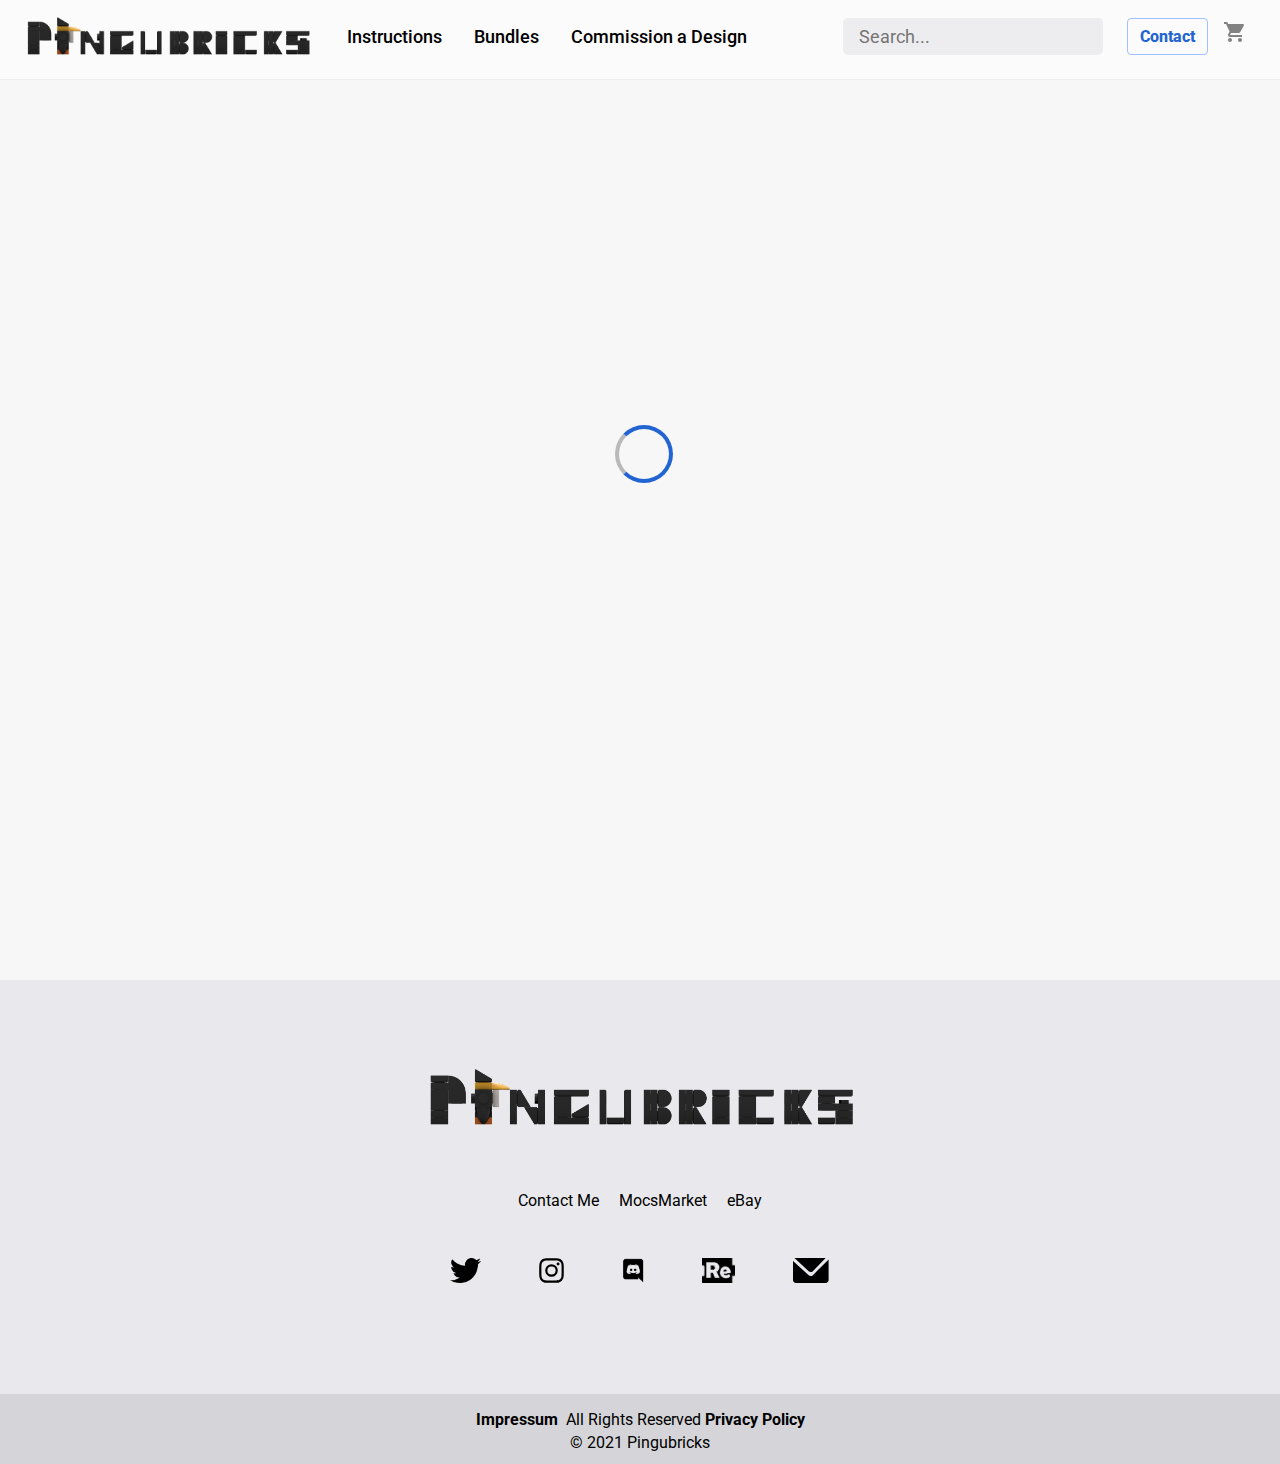
<file: index.html>
<!DOCTYPE html>
<html>
  <head>
    <title>Pingubricks</title>
    <meta charset="utf-8" />
    <!-- <meta name="description" content="Free Web tutorials" /> -->
    <meta name="keywords" content="Lego, Mocs, Cars " />
    <meta name="author" content="Pingubricks" />
    <meta name="viewport" content="width=device-width, initial-scale=1.0" />

    <script>
      (function () {
        var redirect = sessionStorage.redirect;
        delete sessionStorage.redirect;
        if (redirect && redirect != location.href) {
          history.replaceState(null, null, redirect);
        }
      })();
    </script>

    <script
      async
      src="https://www.googletagmanager.com/gtag/js?id=G-PH65LNGZEE%22%3E"
    ></script>
    <script>
      window.dataLayer = window.dataLayer || [];
      function gtag() {
        dataLayer.push(arguments);
      }
      gtag("js", new Date());
      gtag("set", "allow_google_signals", false);
      gtag("set", "allow_ad_personalization_signals", false);
      gtag("config", "G-PH65LNGZEE", { anonymize_ip: true });
    </script>

    <base href="/" />
    <meta name="viewport" content="width=device-width, initial-scale=1" />
    <link rel="stylesheet" href="styles.css" />
    <link rel="icon" type="image/png" href="favicon.png" />
    <script defer src="main.dart.js"></script>
  </head>
  <body>
    <my-app>
      <div class="spinner"></div>
    </my-app>
  </body>
</html>
</file>
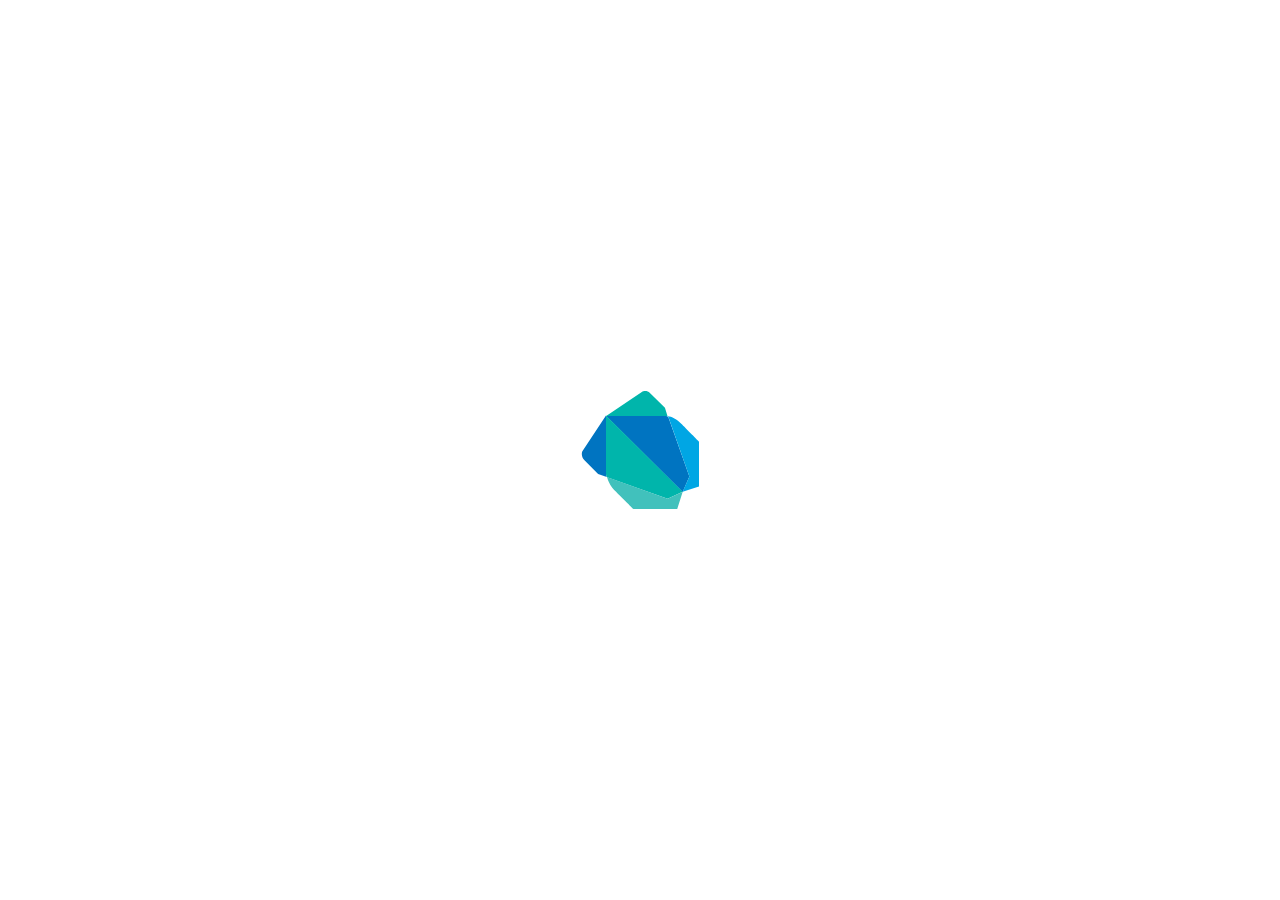
<file: packages/test/src/runner/browser/static/index.html>
<!DOCTYPE html>
<html>
<head>
  <title>test Browser Host</title>
  <link rel="stylesheet" type="text/css" href="host.css" />
</head>
<body>
  <svg id="dart" version="1.1" x="0px" y="0px" width="400px" height="400px" viewBox="0 0 400 400">
    <path id="right-flank" fill="#0083C9" d="M249.379,226.486l-6.676,15.572L166.174,166h58.82c0,0,2.807-0.409,3.645,1.966L249.379,226.486z"/>
    <path id="right-ear"   fill="#00D2B8" d="M201.84,141.906L166.174,166h58.82c0,0,2.168-0.25,2.645,0.566l-2.694-8.848l-15.024-14.68C207.555,140.329,203.578,140.744,201.84,141.906z"/>
    <path id="left-flank"  fill="#00D2B8" d="M242.616,241.856l-15.022,6.799l-60.493-21.429c-1.035-0.395-1.101-3.696-1.101-3.696v-57.932L242.616,241.856z"/>
    <path id="left-paw"    fill="#55DECA" d="M167.003,227.098l60.636,21.558l15.064-6.799L237.224,259h-43.856c0,0-14.077-13.929-18.141-17.993C171.162,236.943,169.162,233.989,167.003,227.098z"/>
    <path id="right-paw"   fill="#00A4E4" d="M227.676,166.365c0.963,1.401,1.361,2.473,1.361,2.473l20.352,57.648l-6.711,15.37L259,236.463v-44.854c0,0-13.678-13.965-17.741-17.882C237.193,169.811,231.466,166.319,227.676,166.365z"/>
    <path id="left-ear"    fill="#0083C9" d="M166.769,227.098c0,0-0.769-1.104-0.769-4.355v-57.144l-23.115,34.877c-1.626,1.774-1.567,6.538,1.595,9.755l13.636,13.892L166.769,227.098z"/>
  </svg>
  <div id="dark"></div>
  <svg id="play" version="1.1" x="0px" y="0px" width="80px" height="80px" viewBox="0 0 25 25">
    <defs><filter id="blur"><feGaussianBlur stdDeviation="0.3" id="feGaussianBlur5097" /></filter></defs>
    <path d="M 3.777014,1.3715789 A 1.1838119,1.1838119 0 0 0 2.693923,2.5488509 V 22.444746 a 1.1838119,1.1838119 0 0 0 1.765908,1.035999 l 17.235259,-9.95972 a 1.1838119,1.1838119 0 0 0 0,-2.071998 L 4.459831,1.5128519 A 1.1838119,1.1838119 0 0 0 3.777014,1.3715789 z" style="opacity:0.5;stroke:#000000;stroke-width:1;filter:url(#blur)" />
    <path style="fill:#ffffff;fill-opacity:1;stroke:#000000;stroke-width:1.32722104" d="M 3.4770491,1.0714664 A 1.1838119,1.1838119 0 0 0 2.3939589,2.2487382 V 22.144633 a 1.1838119,1.1838119 0 0 0 1.7659079,1.035999 l 17.2352602,-9.95972 a 1.1838119,1.1838119 0 0 0 0,-2.071998 L 4.1598668,1.2127389 A 1.1838119,1.1838119 0 0 0 3.4770491,1.0714664 z" />
  </svg>
  <script src="host.dart.js"></script>
</body>
</html>
</file>
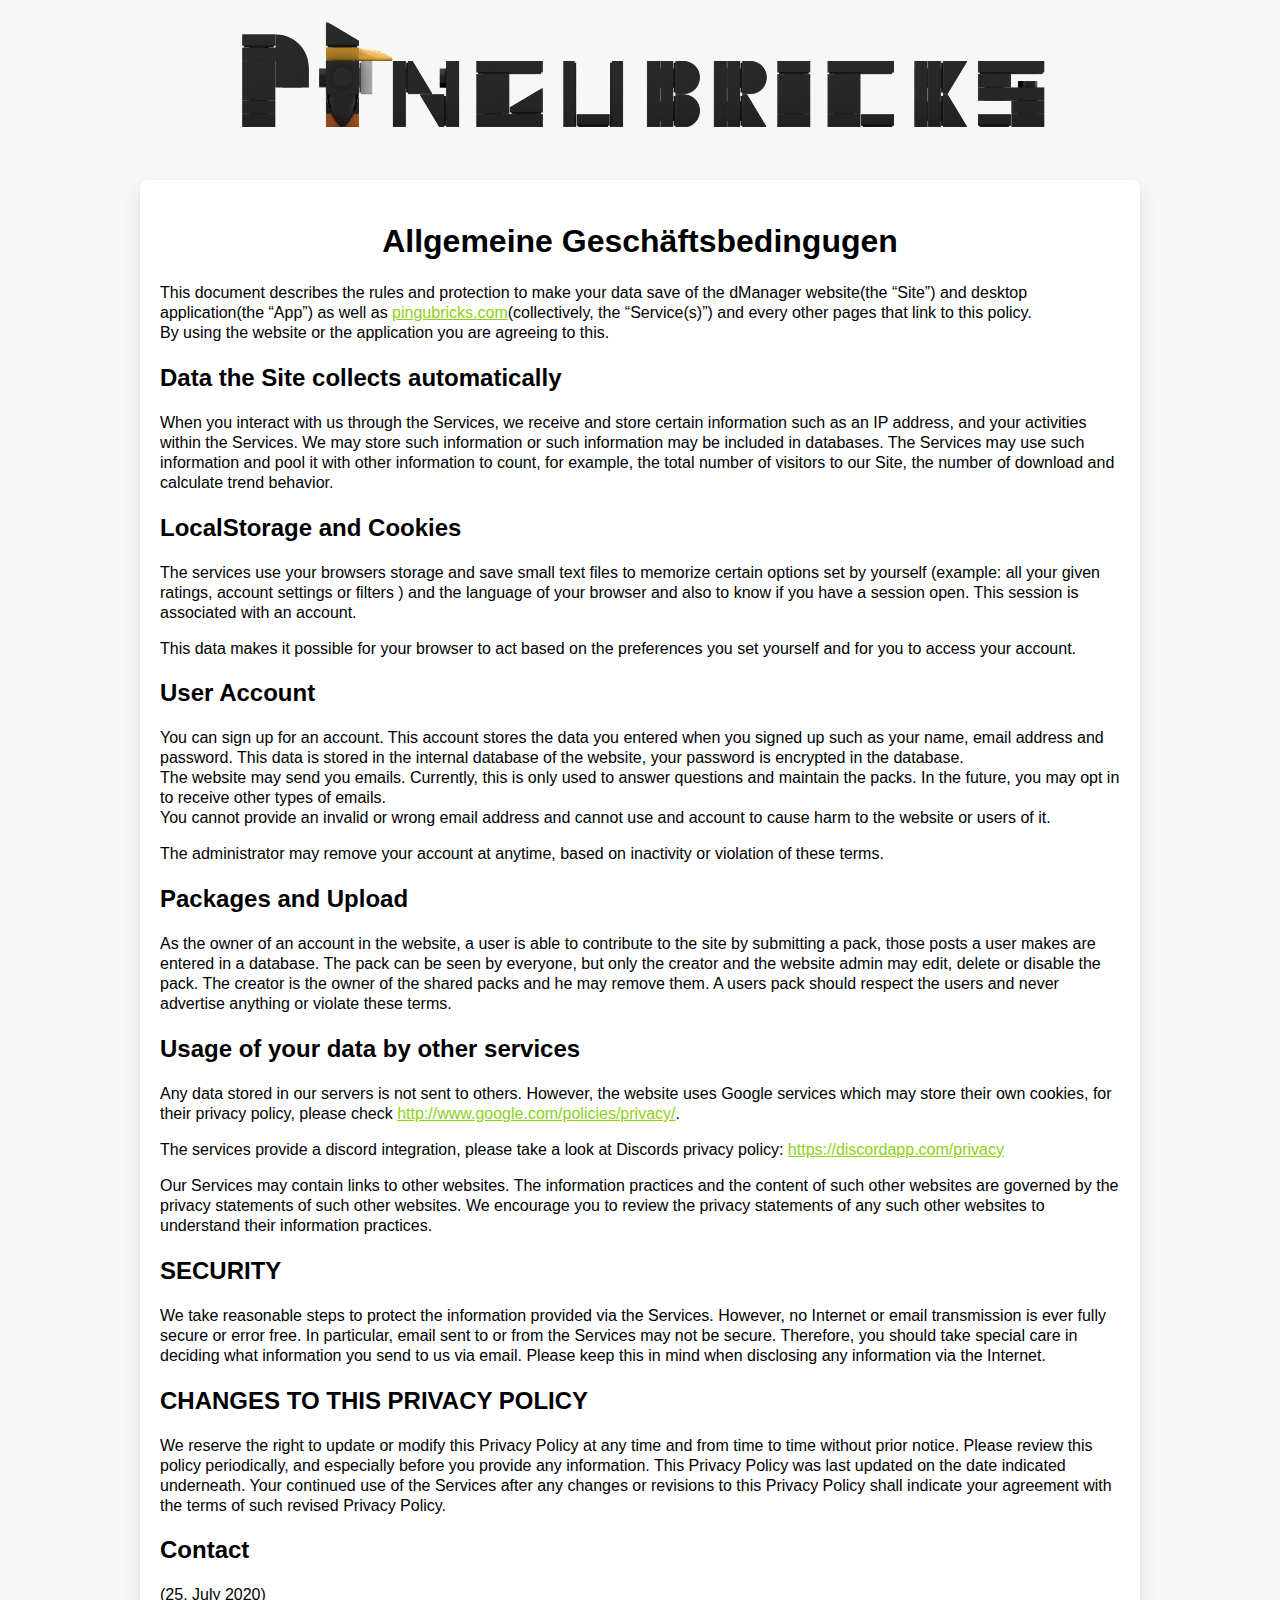
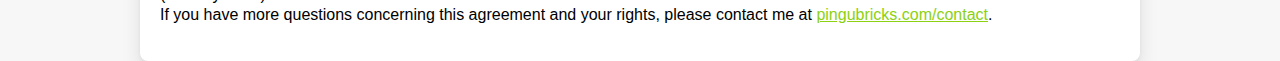
<file: agb.html>
<html>
  <head>
    <meta charset="UTF-8" />
    <meta name="viewport" content="width=device-width, initial-scale=1.0" />
    <meta name="robots" content="noindex" />
    <link rel="icon" type="image/x-icon" href="assets/icon.ico" />
    <meta http-equiv="X-UA-Compatible" content="ie=edge" />
    <title>AGB</title>
    <link
      rel="stylesheet"
      type="text/css"
      href="assets/impressum.css"
      media="screen"
    />
  </head>
  <body>
    <a href="/" class="heading"><img src="logo.png" alt="" /></a>
    <div class="card">
      <h1>Allgemeine Geschäftsbedingugen</h1>
      <p>
        This document describes the rules and protection to make your data save
        of the dManager website(the “Site”) and desktop application(the “App”)
        as well as
        <a href="https://pingubricks.com">pingubricks.com</a>(collectively, the
        “Service(s)”) and every other pages that link to this policy.<br />
        By using the website or the application you are agreeing to this.
      </p>
      <h2 id="data-the-site-collects-automatically">
        Data the Site collects automatically
      </h2>
      <p>
        When you interact with us through the Services, we receive and store
        certain information such as an IP address, and your activities within
        the Services. We may store such information or such information may be
        included in databases. The Services may use such information and pool it
        with other information to count, for example, the total number of
        visitors to our Site, the number of download and calculate trend
        behavior.
      </p>
      <h2 id="localstorage-and-cookies">LocalStorage and Cookies</h2>
      <p>
        The services use your browsers storage and save small text files to
        memorize certain options set by yourself (example: all your given
        ratings, account settings or filters ) and the language of your browser
        and also to know if you have a session open. This session is associated
        with an account.
      </p>
      <p>
        This data makes it possible for your browser to act based on the
        preferences you set yourself and for you to access your account.
      </p>
      <h2 id="user-account">User Account</h2>
      <p>
        You can sign up for an account. This account stores the data you entered
        when you signed up such as your name, email address and password. This
        data is stored in the internal database of the website, your password is
        encrypted in the database.<br />
        The website may send you emails. Currently, this is only used to answer
        questions and maintain the packs. In the future, you may opt in to
        receive other types of emails.<br />
        You cannot provide an invalid or wrong email address and cannot use and
        account to cause harm to the website or users of it.
      </p>
      <p>
        The administrator may remove your account at anytime, based on
        inactivity or violation of these terms.
      </p>
      <h2 id="packages-and-upload">Packages and Upload</h2>
      <p>
        As the owner of an account in the website, a user is able to contribute
        to the site by submitting a pack, those posts a user makes are entered
        in a database. The pack can be seen by everyone, but only the creator
        and the website admin may edit, delete or disable the pack. The creator
        is the owner of the shared packs and he may remove them. A users pack
        should respect the users and never advertise anything or violate these
        terms.
      </p>
      <h2 id="usage-of-your-data-by-other-services">
        Usage of your data by other services
      </h2>
      <p>
        Any data stored in our servers is not sent to others. However, the
        website uses Google services which may store their own cookies, for
        their privacy policy, please check
        <a href="http://www.google.com/policies/privacy/"
          >http://www.google.com/policies/privacy/</a
        >.
      </p>
      <p>
        The services provide a discord integration, please take a look at
        Discords privacy policy:
        <a href="https://discordapp.com/privacy"
          >https://discordapp.com/privacy</a
        >
      </p>
      <p>
        Our Services may contain links to other websites. The information
        practices and the content of such other websites are governed by the
        privacy statements of such other websites. We encourage you to review
        the privacy statements of any such other websites to understand their
        information practices.
      </p>
      <h2 id="security">SECURITY</h2>
      <p>
        We take reasonable steps to protect the information provided via the
        Services. However, no Internet or email transmission is ever fully
        secure or error free. In particular, email sent to or from the Services
        may not be secure. Therefore, you should take special care in deciding
        what information you send to us via email. Please keep this in mind when
        disclosing any information via the Internet.
      </p>
      <h2 id="changes-to-this-privacy-policy">
        CHANGES TO THIS PRIVACY POLICY
      </h2>
      <p>
        We reserve the right to update or modify this Privacy Policy at any time
        and from time to time without prior notice. Please review this policy
        periodically, and especially before you provide any information. This
        Privacy Policy was last updated on the date indicated underneath. Your
        continued use of the Services after any changes or revisions to this
        Privacy Policy shall indicate your agreement with the terms of such
        revised Privacy Policy.
      </p>
      <h2 id="contact">Contact</h2>
      <p>
        (25. July 2020)<br />
        If you have more questions concerning this agreement and your rights,
        please contact me at
        <a href="https://pingubricks.com/contact">pingubricks.com/contact</a>.
      </p>
    </div>
  </body>
</html>
</file>
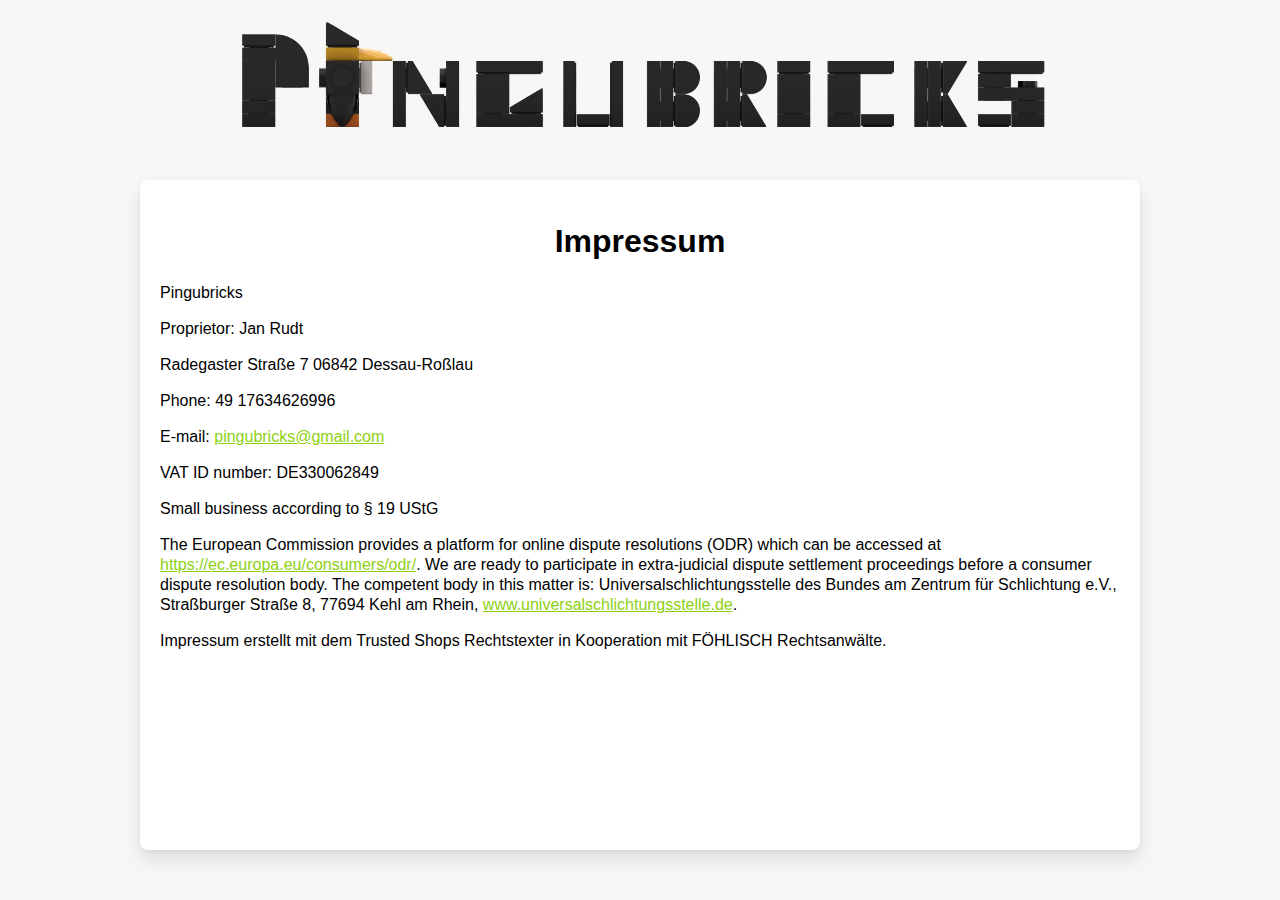
<file: impressum.html>
<html>
  <head>
    <meta charset="UTF-8" />
    <meta name="viewport" content="width=device-width, initial-scale=1.0" />
    <meta name="robots" content="noindex" />
    <link rel="icon" type="image/x-icon" href="assets/icon.ico" />
    <meta http-equiv="X-UA-Compatible" content="ie=edge" />
    <title>Impressum</title>
    <link
      rel="stylesheet"
      type="text/css"
      href="assets/impressum.css"
      media="screen"
    />
  </head>
  <body>
    <a href="/" class="heading"><img src="logo.png" alt="" /></a>
    <div class="card">
      <h1>Impressum</h1>
      <p class="">Pingubricks</p>
      <p class="">Proprietor: Jan Rudt</p>
      <p class="">Radegaster Straße 7 06842 Dessau-Roßlau</p>
      <p class="">Phone: 49 17634626996</p>
      <p class="">
        E-mail: <a href="mailto:pingubricks@gmail.com">pingubricks@gmail.com</a>
      </p>
      <p class="">VAT ID number: DE330062849</p>
      <p class="">Small business according to § 19 UStG</p>
      <p class="">
        The European Commission provides a platform for online dispute
        resolutions (ODR) which can be accessed at
        <a href="https://ec.europa.eu/consumers/odr/"
          >https://ec.europa.eu/consumers/odr/</a
        >. We are ready to participate in extra-judicial dispute settlement
        proceedings before a consumer dispute resolution body. The competent
        body in this matter is: Universalschlichtungsstelle des Bundes am
        Zentrum für Schlichtung e.V., Straßburger Straße 8, 77694 Kehl am Rhein,
        <a href="http://www.universalschlichtungsstelle.de/"
          >www.universalschlichtungsstelle.de</a
        >.
      </p>
      <p class="">
        Impressum erstellt mit dem Trusted Shops Rechtstexter in Kooperation mit
        FÖHLISCH Rechtsanwälte.
      </p>
      <p class=""></p>
    </div>
  </body>
</html>
</file>
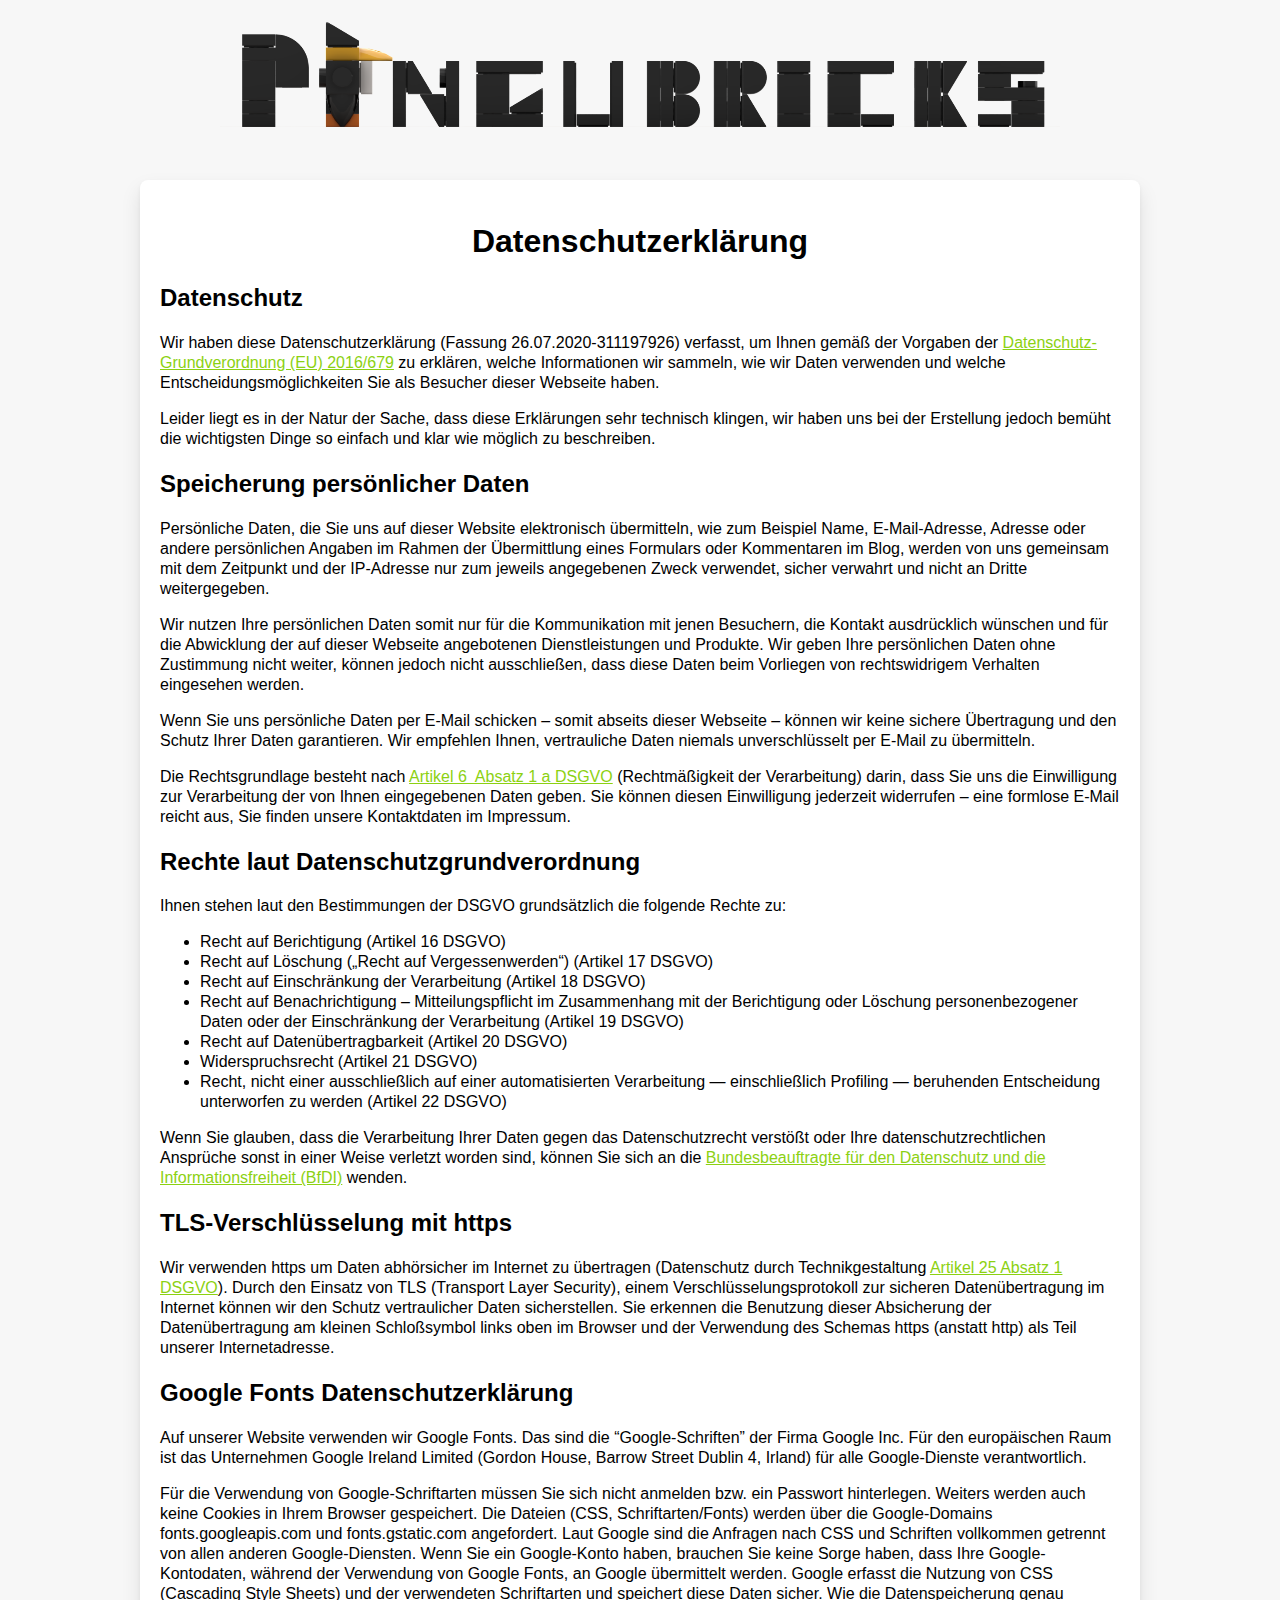
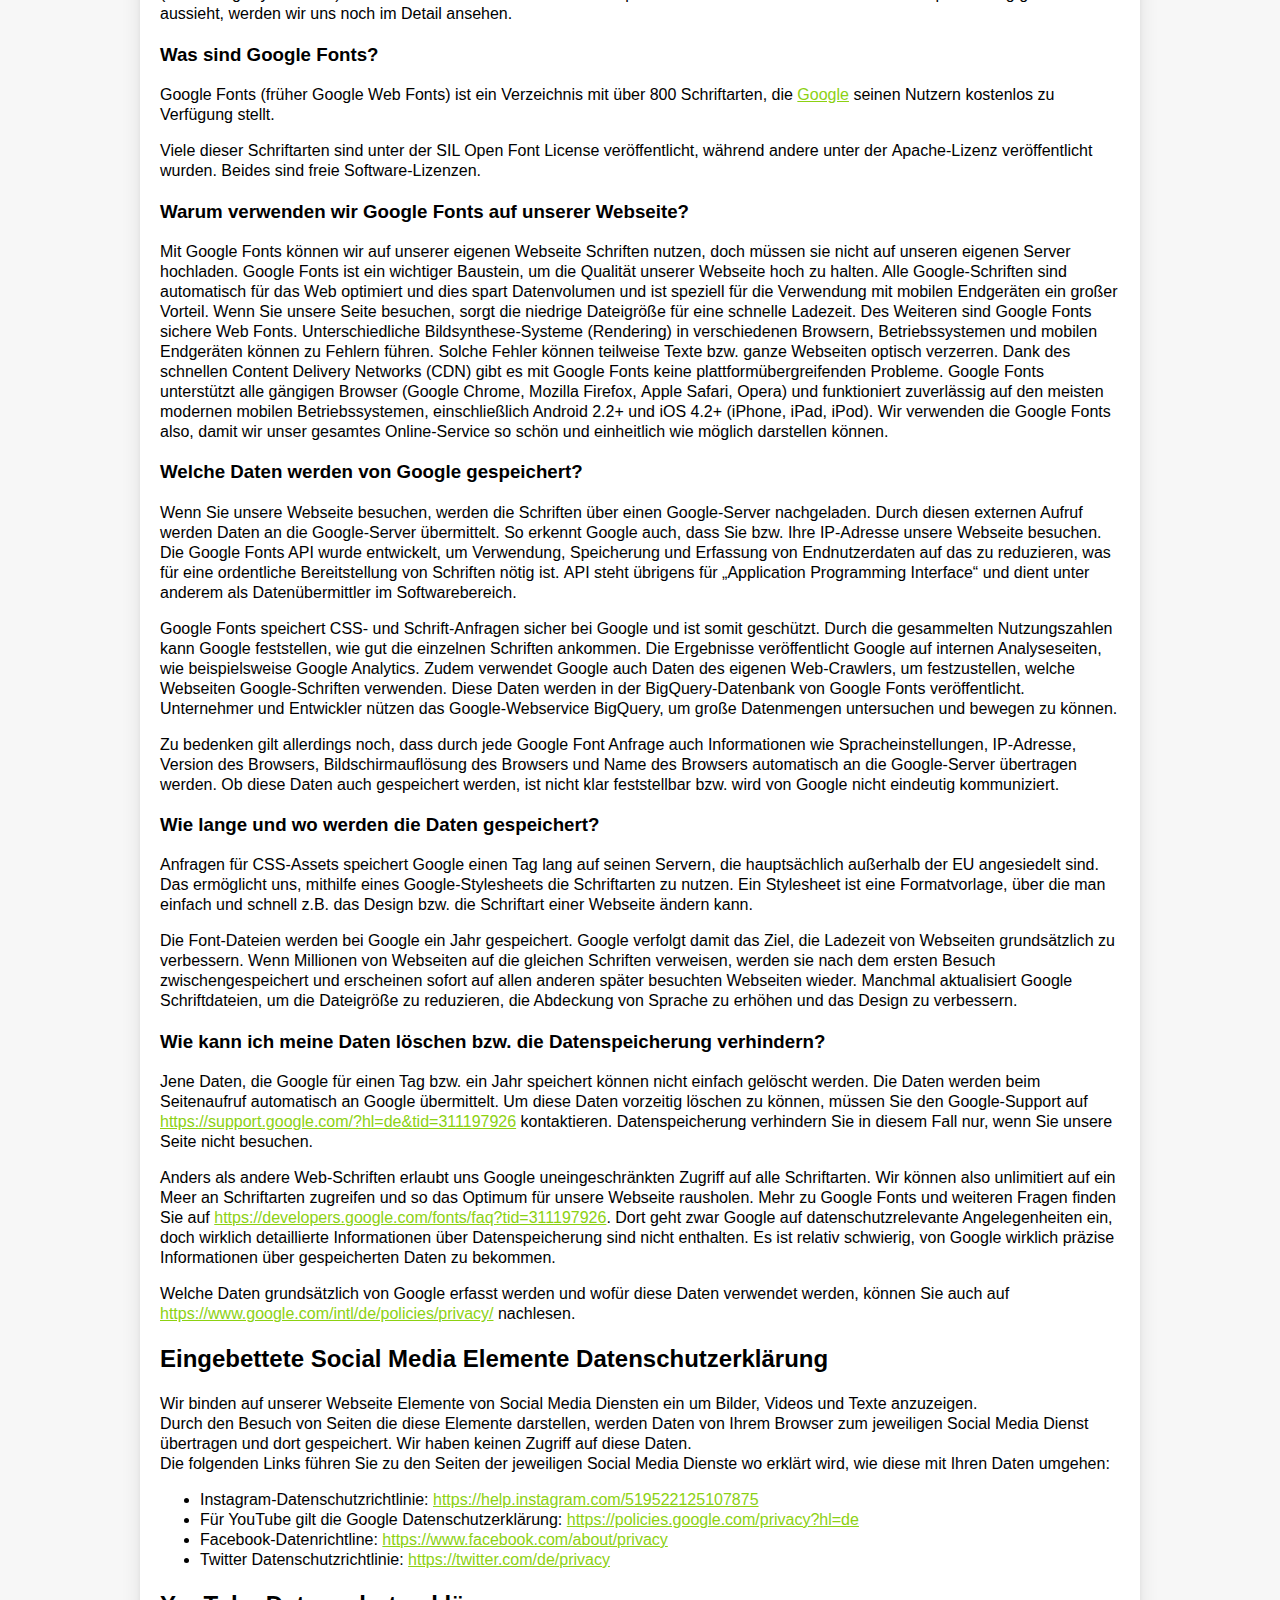
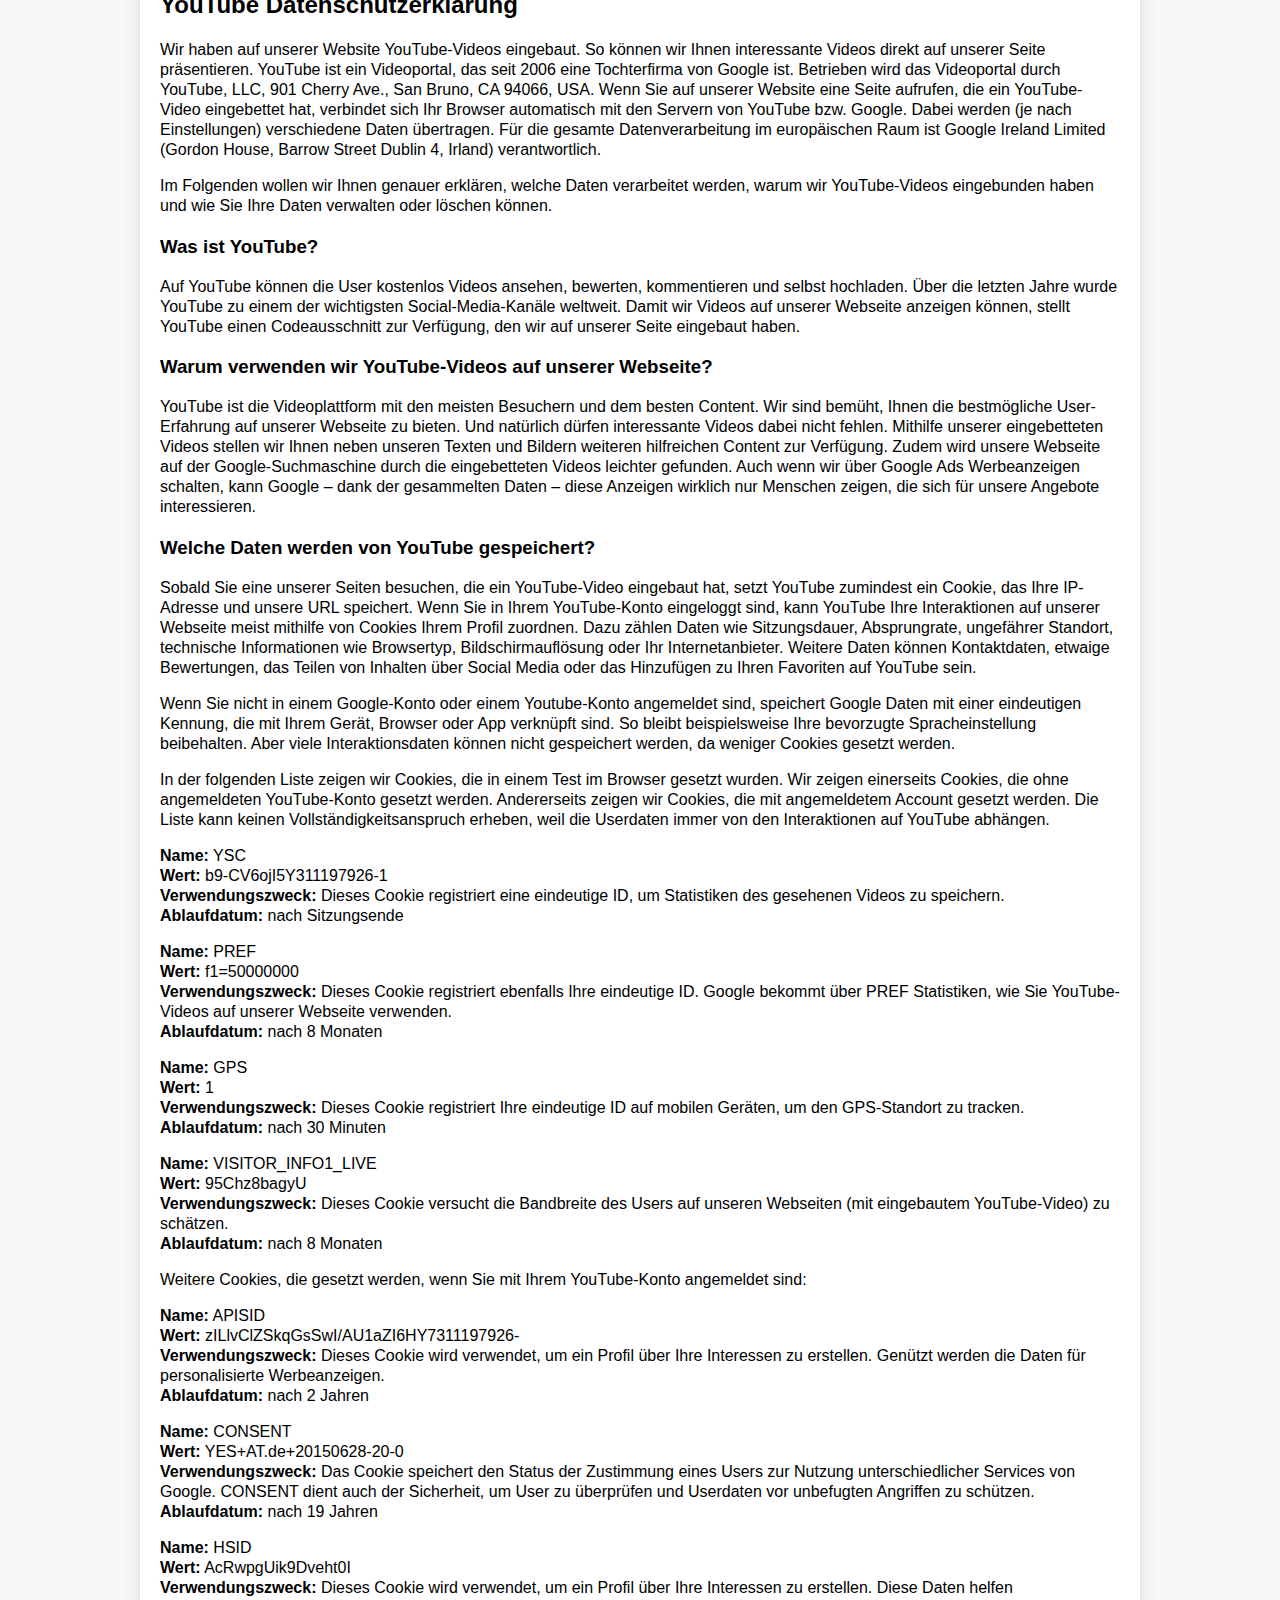
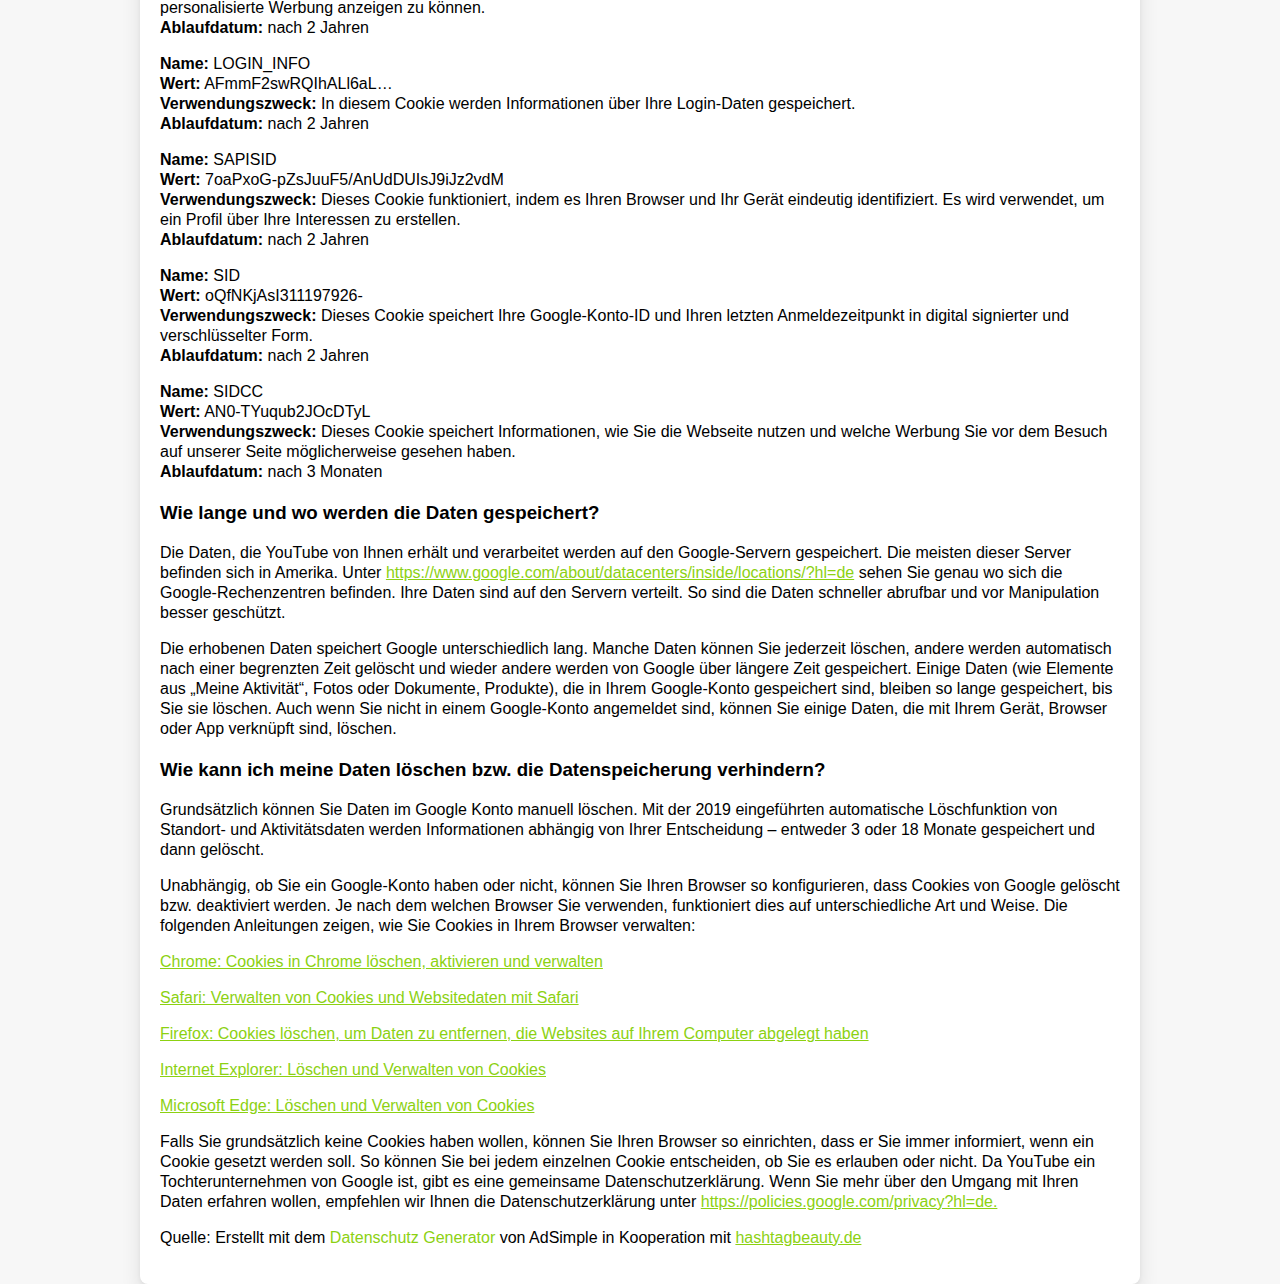
<file: privacy.html>
<html>
  <head>
    <meta charset="UTF-8" />
    <meta name="viewport" content="width=device-width, initial-scale=1.0" />
    <link rel="icon" type="image/x-icon" href="assets/icon.ico" />
    <meta http-equiv="X-UA-Compatible" content="ie=edge" />
    <title>Privacy Agreement</title>
    <link
      rel="stylesheet"
      type="text/css"
      href="assets/impressum.css"
      media="screen"
    />
  </head>
  <body>
    <a href="/" class="heading"><img src="logo.png" alt="" /></a>
    <div class="card">
      <h1>Datenschutzerklärung</h1>
      <h2>Datenschutz</h2>
      <p>
        Wir haben diese Datenschutzerklärung (Fassung 26.07.2020-311197926)
        verfasst, um Ihnen gemäß der Vorgaben der
        <a
          href="https://eur-lex.europa.eu/legal-content/DE/ALL/?uri=celex%3A32016R0679&amp;tid=311197926"
          target="_blank"
          rel="noopener"
          >Datenschutz-Grundverordnung (EU) 2016/679</a
        >
        zu erklären, welche Informationen wir sammeln, wie wir Daten verwenden
        und welche Entscheidungsmöglichkeiten Sie als Besucher dieser Webseite
        haben.
      </p>
      <p>
        Leider liegt es in der Natur der Sache, dass diese Erklärungen sehr
        technisch klingen, wir haben uns bei der Erstellung jedoch bemüht die
        wichtigsten Dinge so einfach und klar wie möglich zu beschreiben.
      </p>
      <h2>Speicherung persönlicher Daten</h2>
      <p>
        Persönliche Daten, die Sie uns auf dieser Website elektronisch
        übermitteln, wie zum Beispiel Name, E-Mail-Adresse, Adresse oder andere
        persönlichen Angaben im Rahmen der Übermittlung eines Formulars oder
        Kommentaren im Blog, werden von uns gemeinsam mit dem Zeitpunkt und der
        IP-Adresse nur zum jeweils angegebenen Zweck verwendet, sicher verwahrt
        und nicht an Dritte weitergegeben.
      </p>
      <p>
        Wir nutzen Ihre persönlichen Daten somit nur für die Kommunikation mit
        jenen Besuchern, die Kontakt ausdrücklich wünschen und für die
        Abwicklung der auf dieser Webseite angebotenen Dienstleistungen und
        Produkte. Wir geben Ihre persönlichen Daten ohne Zustimmung nicht
        weiter, können jedoch nicht ausschließen, dass diese Daten beim
        Vorliegen von rechtswidrigem Verhalten eingesehen werden.
      </p>
      <p>
        Wenn Sie uns persönliche Daten per E-Mail schicken &#8211; somit abseits
        dieser Webseite &#8211; können wir keine sichere Übertragung und den
        Schutz Ihrer Daten garantieren. Wir empfehlen Ihnen, vertrauliche Daten
        niemals unverschlüsselt per E-Mail zu übermitteln.
      </p>
      <p>
        Die Rechtsgrundlage besteht nach
        <a
          href="https://eur-lex.europa.eu/legal-content/DE/TXT/HTML/?uri=CELEX:32016R0679&amp;from=DE&amp;tid=311197926"
          target="_blank"
          rel="noopener"
          >Artikel 6  Absatz 1 a DSGVO</a
        >
        (Rechtmäßigkeit der Verarbeitung) darin, dass Sie uns die Einwilligung
        zur Verarbeitung der von Ihnen eingegebenen Daten geben. Sie können
        diesen Einwilligung jederzeit widerrufen &#8211; eine formlose E-Mail
        reicht aus, Sie finden unsere Kontaktdaten im Impressum.
      </p>
      <h2>Rechte laut Datenschutzgrundverordnung</h2>
      <p>
        Ihnen stehen laut den Bestimmungen der DSGVO grundsätzlich die folgende
        Rechte zu:
      </p>
      <ul>
        <li>Recht auf Berichtigung (Artikel 16 DSGVO)</li>
        <li>
          Recht auf Löschung („Recht auf Vergessenwerden“) (Artikel 17 DSGVO)
        </li>
        <li>Recht auf Einschränkung der Verarbeitung (Artikel 18 DSGVO)</li>
        <li>
          Recht auf Benachrichtigung &#8211; Mitteilungspflicht im Zusammenhang
          mit der Berichtigung oder Löschung personenbezogener Daten oder der
          Einschränkung der Verarbeitung (Artikel 19 DSGVO)
        </li>
        <li>Recht auf Datenübertragbarkeit (Artikel 20 DSGVO)</li>
        <li>Widerspruchsrecht (Artikel 21 DSGVO)</li>
        <li>
          Recht, nicht einer ausschließlich auf einer automatisierten
          Verarbeitung — einschließlich Profiling — beruhenden Entscheidung
          unterworfen zu werden (Artikel 22 DSGVO)
        </li>
      </ul>
      <p>
        Wenn Sie glauben, dass die Verarbeitung Ihrer Daten gegen das
        Datenschutzrecht verstößt oder Ihre datenschutzrechtlichen Ansprüche
        sonst in einer Weise verletzt worden sind, können Sie sich an die
        <a
          class="311197926"
          href="https://www.bfdi.bund.de"
          target="_blank"
          rel="noopener"
          >Bundesbeauftragte für den Datenschutz und die Informationsfreiheit
          (BfDI)</a
        >
        wenden.
      </p>
      <h2>TLS-Verschlüsselung mit https</h2>
      <p>
        Wir verwenden https um Daten abhörsicher im Internet zu übertragen
        (Datenschutz durch Technikgestaltung
        <a
          href="https://eur-lex.europa.eu/legal-content/DE/TXT/HTML/?uri=CELEX:32016R0679&amp;from=DE&amp;tid=311197926"
          target="_blank"
          rel="noopener"
          >Artikel 25 Absatz 1 DSGVO</a
        >). Durch den Einsatz von TLS (Transport Layer Security), einem
        Verschlüsselungsprotokoll zur sicheren Datenübertragung im Internet
        können wir den Schutz vertraulicher Daten sicherstellen. Sie erkennen
        die Benutzung dieser Absicherung der Datenübertragung am kleinen
        Schloßsymbol links oben im Browser und der Verwendung des Schemas https
        (anstatt http) als Teil unserer Internetadresse.
      </p>
      <h2>Google Fonts Datenschutzerklärung</h2>
      <p>
        Auf unserer Website verwenden wir Google Fonts. Das sind die
        &#8220;Google-Schriften&#8221; der Firma Google Inc. Für den
        europäischen Raum ist das Unternehmen Google Ireland Limited (Gordon
        House, Barrow Street Dublin 4, Irland) für alle Google-Dienste
        verantwortlich.
      </p>
      <p>
        Für die Verwendung von Google-Schriftarten müssen Sie sich nicht
        anmelden bzw. ein Passwort hinterlegen. Weiters werden auch keine
        Cookies in Ihrem Browser gespeichert. Die Dateien (CSS,
        Schriftarten/Fonts) werden über die Google-Domains fonts.googleapis.com
        und fonts.gstatic.com angefordert. Laut Google sind die Anfragen nach
        CSS und Schriften vollkommen getrennt von allen anderen Google-Diensten.
        Wenn Sie ein Google-Konto haben, brauchen Sie keine Sorge haben, dass
        Ihre Google-Kontodaten, während der Verwendung von Google Fonts, an
        Google übermittelt werden. Google erfasst die Nutzung von CSS (Cascading
        Style Sheets) und der verwendeten Schriftarten und speichert diese Daten
        sicher. Wie die Datenspeicherung genau aussieht, werden wir uns noch im
        Detail ansehen.
      </p>
      <h3>Was sind Google Fonts?</h3>
      <p>
        Google Fonts (früher Google Web Fonts) ist ein Verzeichnis mit über 800
        Schriftarten, die
        <a href="https://de.wikipedia.org/wiki/Google_LLC?tid=311197926"
          >Google</a
        >
        seinen Nutzern kostenlos zu Verfügung stellt.
      </p>
      <p>
        Viele dieser Schriftarten sind unter der SIL Open Font
        License veröffentlicht, während andere unter
        der Apache-Lizenz veröffentlicht wurden. Beides sind freie
        Software-Lizenzen.
      </p>
      <h3>Warum verwenden wir Google Fonts auf unserer Webseite?</h3>
      <p>
        Mit Google Fonts können wir auf unserer eigenen Webseite Schriften
        nutzen, doch müssen sie nicht auf unseren eigenen Server hochladen.
        Google Fonts ist ein wichtiger Baustein, um die Qualität unserer
        Webseite hoch zu halten. Alle Google-Schriften sind automatisch für das
        Web optimiert und dies spart Datenvolumen und ist speziell für die
        Verwendung mit mobilen Endgeräten ein großer Vorteil. Wenn Sie unsere
        Seite besuchen, sorgt die niedrige Dateigröße für eine schnelle
        Ladezeit. Des Weiteren sind Google Fonts sichere Web Fonts.
        Unterschiedliche Bildsynthese-Systeme (Rendering) in verschiedenen
        Browsern, Betriebssystemen und mobilen Endgeräten können zu Fehlern
        führen. Solche Fehler können teilweise Texte bzw. ganze Webseiten
        optisch verzerren. Dank des schnellen Content Delivery Networks (CDN)
        gibt es mit Google Fonts keine plattformübergreifenden Probleme. Google
        Fonts unterstützt alle gängigen Browser (Google Chrome, Mozilla
        Firefox, Apple Safari, Opera) und funktioniert zuverlässig auf den
        meisten modernen mobilen Betriebssystemen, einschließlich Android 2.2+
        und iOS 4.2+ (iPhone, iPad, iPod). Wir verwenden die Google Fonts also,
        damit wir unser gesamtes Online-Service so schön und einheitlich wie
        möglich darstellen können.
      </p>
      <h3>Welche Daten werden von Google gespeichert?</h3>
      <p>
        Wenn Sie unsere Webseite besuchen, werden die Schriften über einen
        Google-Server nachgeladen. Durch diesen externen Aufruf werden Daten an
        die Google-Server übermittelt. So erkennt Google auch, dass Sie bzw.
        Ihre IP-Adresse unsere Webseite besuchen. Die Google Fonts API wurde
        entwickelt, um Verwendung, Speicherung und Erfassung von Endnutzerdaten
        auf das zu reduzieren, was für eine ordentliche Bereitstellung von
        Schriften nötig ist. API steht übrigens für „Application Programming
        Interface“ und dient unter anderem als Datenübermittler im
        Softwarebereich.
      </p>
      <p>
        Google Fonts speichert CSS- und Schrift-Anfragen sicher bei Google und
        ist somit geschützt. Durch die gesammelten Nutzungszahlen kann Google
        feststellen, wie gut die einzelnen Schriften ankommen. Die Ergebnisse
        veröffentlicht Google auf internen Analyseseiten, wie beispielsweise
        Google Analytics. Zudem verwendet Google auch Daten des eigenen
        Web-Crawlers, um festzustellen, welche Webseiten Google-Schriften
        verwenden. Diese Daten werden in der BigQuery-Datenbank von Google Fonts
        veröffentlicht. Unternehmer und Entwickler nützen das
        Google-Webservice BigQuery, um große Datenmengen untersuchen und bewegen
        zu können.
      </p>
      <p>
        Zu bedenken gilt allerdings noch, dass durch jede Google Font Anfrage
        auch Informationen wie Spracheinstellungen, IP-Adresse, Version des
        Browsers, Bildschirmauflösung des Browsers und Name des Browsers
        automatisch an die Google-Server übertragen werden. Ob diese Daten auch
        gespeichert werden, ist nicht klar feststellbar bzw. wird von Google
        nicht eindeutig kommuniziert.
      </p>
      <h3>Wie lange und wo werden die Daten gespeichert?</h3>
      <p>
        Anfragen für CSS-Assets speichert Google einen Tag lang auf seinen
        Servern, die hauptsächlich außerhalb der EU angesiedelt sind. Das
        ermöglicht uns, mithilfe eines Google-Stylesheets die Schriftarten zu
        nutzen. Ein Stylesheet ist eine Formatvorlage, über die man einfach und
        schnell z.B. das Design bzw. die Schriftart einer Webseite ändern kann.
      </p>
      <p>
        Die Font-Dateien werden bei Google ein Jahr gespeichert. Google verfolgt
        damit das Ziel, die Ladezeit von Webseiten grundsätzlich zu verbessern.
        Wenn Millionen von Webseiten auf die gleichen Schriften verweisen,
        werden sie nach dem ersten Besuch zwischengespeichert und erscheinen
        sofort auf allen anderen später besuchten Webseiten wieder. Manchmal
        aktualisiert Google Schriftdateien, um die Dateigröße zu reduzieren, die
        Abdeckung von Sprache zu erhöhen und das Design zu verbessern.
      </p>
      <h3>
        Wie kann ich meine Daten löschen bzw. die Datenspeicherung verhindern?
      </h3>
      <p>
        Jene Daten, die Google für einen Tag bzw. ein Jahr speichert können
        nicht einfach gelöscht werden. Die Daten werden beim Seitenaufruf
        automatisch an Google übermittelt. Um diese Daten vorzeitig löschen zu
        können, müssen Sie den Google-Support auf
        <a href="https://support.google.com/?hl=de&amp;tid=311197926"
          >https://support.google.com/?hl=de&amp;tid=311197926</a
        >
        kontaktieren. Datenspeicherung verhindern Sie in diesem Fall nur, wenn
        Sie unsere Seite nicht besuchen.
      </p>
      <p>
        Anders als andere Web-Schriften erlaubt uns Google uneingeschränkten
        Zugriff auf alle Schriftarten. Wir können also unlimitiert auf ein Meer
        an Schriftarten zugreifen und so das Optimum für unsere Webseite
        rausholen. Mehr zu Google Fonts und weiteren Fragen finden Sie auf
        <a href="https://developers.google.com/fonts/faq?tid=311197926"
          >https://developers.google.com/fonts/faq?tid=311197926</a
        >. Dort geht zwar Google auf datenschutzrelevante Angelegenheiten ein,
        doch wirklich detaillierte Informationen über Datenspeicherung sind
        nicht enthalten. Es ist relativ schwierig, von Google wirklich präzise
        Informationen über gespeicherten Daten zu bekommen.
      </p>
      <p>
        Welche Daten grundsätzlich von Google erfasst werden und wofür diese
        Daten verwendet werden, können Sie auch auf
        <a href="https://policies.google.com/privacy?hl=de&amp;tid=311197926"
          >https://www.google.com/intl/de/policies/privacy/</a
        >
        nachlesen.
      </p>
      <h2>Eingebettete Social Media Elemente Datenschutzerklärung</h2>
      <p>
        Wir binden auf unserer Webseite Elemente von Social Media Diensten ein
        um Bilder, Videos und Texte anzuzeigen.<br />
        Durch den Besuch von Seiten die diese Elemente darstellen, werden Daten
        von Ihrem Browser zum jeweiligen Social Media Dienst übertragen und dort
        gespeichert. Wir haben keinen Zugriff auf diese Daten.<br />
        Die folgenden Links führen Sie zu den Seiten der jeweiligen Social Media
        Dienste wo erklärt wird, wie diese mit Ihren Daten umgehen:
      </p>
      <ul>
        <li>
          Instagram-Datenschutzrichtlinie:
          <a
            href="https://help.instagram.com/519522125107875?tid=311197926"
            target="_blank"
            rel="noopener"
            >https://help.instagram.com/519522125107875</a
          >
        </li>
        <li>
          Für YouTube gilt die Google Datenschutzerklärung:
          <a
            href="https://policies.google.com/privacy?hl=de&amp;tid=311197926"
            target="_blank"
            rel="noopener"
            >https://policies.google.com/privacy?hl=de</a
          >
        </li>
        <li>
          Facebook-Datenrichtline:
          <a
            href="https://www.facebook.com/about/privacy?tid=311197926"
            target="_blank"
            rel="noopener"
            >https://www.facebook.com/about/privacy</a
          >
        </li>
        <li>
          Twitter Datenschutzrichtlinie:
          <a
            href="https://twitter.com/de/privacy?tid=311197926"
            target="_blank"
            rel="noopener"
            >https://twitter.com/de/privacy</a
          >
        </li>
      </ul>
      <h2>YouTube Datenschutzerklärung</h2>
      <p>
        Wir haben auf unserer Website YouTube-Videos eingebaut. So können wir
        Ihnen interessante Videos direkt auf unserer Seite präsentieren. YouTube
        ist ein Videoportal, das seit 2006 eine Tochterfirma von Google ist.
        Betrieben wird das Videoportal durch YouTube, LLC, 901 Cherry Ave., San
        Bruno, CA 94066, USA. Wenn Sie auf unserer Website eine Seite aufrufen,
        die ein YouTube-Video eingebettet hat, verbindet sich Ihr Browser
        automatisch mit den Servern von YouTube bzw. Google. Dabei werden (je
        nach Einstellungen) verschiedene Daten übertragen. Für die gesamte
        Datenverarbeitung im europäischen Raum ist Google Ireland Limited
        (Gordon House, Barrow Street Dublin 4, Irland) verantwortlich.
      </p>
      <p>
        Im Folgenden wollen wir Ihnen genauer erklären, welche Daten verarbeitet
        werden, warum wir YouTube-Videos eingebunden haben und wie Sie Ihre
        Daten verwalten oder löschen können.
      </p>
      <h3>Was ist YouTube?</h3>
      <p>
        Auf YouTube können die User kostenlos Videos ansehen, bewerten,
        kommentieren und selbst hochladen. Über die letzten Jahre wurde YouTube
        zu einem der wichtigsten Social-Media-Kanäle weltweit. Damit wir Videos
        auf unserer Webseite anzeigen können, stellt YouTube einen
        Codeausschnitt zur Verfügung, den wir auf unserer Seite eingebaut haben.
      </p>
      <h3>Warum verwenden wir YouTube-Videos auf unserer Webseite?</h3>
      <p>
        YouTube ist die Videoplattform mit den meisten Besuchern und dem besten
        Content. Wir sind bemüht, Ihnen die bestmögliche User-Erfahrung auf
        unserer Webseite zu bieten. Und natürlich dürfen interessante Videos
        dabei nicht fehlen. Mithilfe unserer eingebetteten Videos stellen wir
        Ihnen neben unseren Texten und Bildern weiteren hilfreichen Content zur
        Verfügung. Zudem wird unsere Webseite auf der Google-Suchmaschine durch
        die eingebetteten Videos leichter gefunden. Auch wenn wir über Google
        Ads Werbeanzeigen schalten, kann Google – dank der gesammelten Daten –
        diese Anzeigen wirklich nur Menschen zeigen, die sich für unsere
        Angebote interessieren.
      </p>
      <h3>Welche Daten werden von YouTube gespeichert?</h3>
      <p>
        Sobald Sie eine unserer Seiten besuchen, die ein YouTube-Video eingebaut
        hat, setzt YouTube zumindest ein Cookie, das Ihre IP-Adresse und unsere
        URL speichert. Wenn Sie in Ihrem YouTube-Konto eingeloggt sind, kann
        YouTube Ihre Interaktionen auf unserer Webseite meist mithilfe von
        Cookies Ihrem Profil zuordnen. Dazu zählen Daten wie Sitzungsdauer,
        Absprungrate, ungefährer Standort, technische Informationen wie
        Browsertyp, Bildschirmauflösung oder Ihr Internetanbieter. Weitere Daten
        können Kontaktdaten, etwaige Bewertungen, das Teilen von Inhalten über
        Social Media oder das Hinzufügen zu Ihren Favoriten auf YouTube sein.
      </p>
      <p>
        Wenn Sie nicht in einem Google-Konto oder einem Youtube-Konto angemeldet
        sind, speichert Google Daten mit einer eindeutigen Kennung, die mit
        Ihrem Gerät, Browser oder App verknüpft sind. So bleibt beispielsweise
        Ihre bevorzugte Spracheinstellung beibehalten. Aber viele
        Interaktionsdaten können nicht gespeichert werden, da weniger Cookies
        gesetzt werden.
      </p>
      <p>
        In der folgenden Liste zeigen wir Cookies, die in einem Test im Browser
        gesetzt wurden. Wir zeigen einerseits Cookies, die ohne angemeldeten
        YouTube-Konto gesetzt werden. Andererseits zeigen wir Cookies, die mit
        angemeldetem Account gesetzt werden. Die Liste kann keinen
        Vollständigkeitsanspruch erheben, weil die Userdaten immer von den
        Interaktionen auf YouTube abhängen.
      </p>
      <p>
        <strong>Name:</strong> YSC<br />
        <strong>Wert:</strong> b9-CV6ojI5Y311197926-1<br />
        <strong>Verwendungszweck:</strong> Dieses Cookie registriert eine
        eindeutige ID, um Statistiken des gesehenen Videos zu speichern.<br />
        <strong>Ablaufdatum:</strong> nach Sitzungsende
      </p>
      <p>
        <strong>Name:</strong> PREF<br />
        <strong>Wert:</strong> f1=50000000<br />
        <strong>Verwendungszweck:</strong> Dieses Cookie registriert ebenfalls
        Ihre eindeutige ID. Google bekommt über PREF Statistiken, wie Sie
        YouTube-Videos auf unserer Webseite verwenden.<br />
        <strong>Ablaufdatum:</strong> nach 8 Monaten
      </p>
      <p>
        <strong>Name:</strong> GPS<br />
        <strong>Wert:</strong> 1<br />
        <strong>Verwendungszweck:</strong> Dieses Cookie registriert Ihre
        eindeutige ID auf mobilen Geräten, um den GPS-Standort zu tracken.<br />
        <strong>Ablaufdatum:</strong> nach 30 Minuten
      </p>
      <p>
        <strong>Name:</strong> VISITOR_INFO1_LIVE<br />
        <strong>Wert:</strong> 95Chz8bagyU<br />
        <strong>Verwendungszweck:</strong> Dieses Cookie versucht die Bandbreite
        des Users auf unseren Webseiten (mit eingebautem YouTube-Video) zu
        schätzen.<br />
        <strong>Ablaufdatum:</strong> nach 8 Monaten
      </p>
      <p>
        Weitere Cookies, die gesetzt werden, wenn Sie mit Ihrem YouTube-Konto
        angemeldet sind:
      </p>
      <p>
        <strong>Name:</strong> APISID<br />
        <strong>Wert:</strong> zILlvClZSkqGsSwI/AU1aZI6HY7311197926-<br />
        <strong>Verwendungszweck:</strong> Dieses Cookie wird verwendet, um ein
        Profil über Ihre Interessen zu erstellen. Genützt werden die Daten für
        personalisierte Werbeanzeigen.<br />
        <strong>Ablaufdatum:</strong> nach 2 Jahren
      </p>
      <p>
        <strong>Name:</strong> CONSENT<br />
        <strong>Wert:</strong> YES+AT.de+20150628-20-0<br />
        <strong>Verwendungszweck:</strong> Das Cookie speichert den Status der
        Zustimmung eines Users zur Nutzung unterschiedlicher Services von
        Google. CONSENT dient auch der Sicherheit, um User zu überprüfen und
        Userdaten vor unbefugten Angriffen zu schützen.<br />
        <strong>Ablaufdatum: </strong>nach 19 Jahren
      </p>
      <p>
        <strong>Name:</strong> HSID<br />
        <strong>Wert:</strong> AcRwpgUik9Dveht0I<br />
        <strong>Verwendungszweck:</strong> Dieses Cookie wird verwendet, um ein
        Profil über Ihre Interessen zu erstellen. Diese Daten helfen
        personalisierte Werbung anzeigen zu können.<br />
        <strong>Ablaufdatum:</strong> nach 2 Jahren
      </p>
      <p>
        <strong>Name:</strong> LOGIN_INFO<br />
        <strong>Wert:</strong> AFmmF2swRQIhALl6aL…<br />
        <strong>Verwendungszweck:</strong> In diesem Cookie werden Informationen
        über Ihre Login-Daten gespeichert.<br />
        <strong>Ablaufdatum:</strong> nach 2 Jahren
      </p>
      <p>
        <strong>Name:</strong> SAPISID<br />
        <strong>Wert:</strong> 7oaPxoG-pZsJuuF5/AnUdDUIsJ9iJz2vdM<br />
        <strong>Verwendungszweck:</strong> Dieses Cookie funktioniert, indem es
        Ihren Browser und Ihr Gerät eindeutig identifiziert. Es wird verwendet,
        um ein Profil über Ihre Interessen zu erstellen.<br />
        <strong>Ablaufdatum:</strong> nach 2 Jahren
      </p>
      <p>
        <strong>Name:</strong> SID<br />
        <strong>Wert:</strong> oQfNKjAsI311197926-<br />
        <strong>Verwendungszweck:</strong> Dieses Cookie speichert Ihre
        Google-Konto-ID und Ihren letzten Anmeldezeitpunkt in digital signierter
        und verschlüsselter Form.<br />
        <strong>Ablaufdatum:</strong> nach 2 Jahren
      </p>
      <p>
        <strong>Name:</strong> SIDCC<br />
        <strong>Wert:</strong> AN0-TYuqub2JOcDTyL<br />
        <strong>Verwendungszweck:</strong> Dieses Cookie speichert
        Informationen, wie Sie die Webseite nutzen und welche Werbung Sie vor
        dem Besuch auf unserer Seite möglicherweise gesehen haben.<br />
        <strong>Ablaufdatum:</strong> nach 3 Monaten
      </p>
      <h3>Wie lange und wo werden die Daten gespeichert?</h3>
      <p>
        Die Daten, die YouTube von Ihnen erhält und verarbeitet werden auf den
        Google-Servern gespeichert. Die meisten dieser Server befinden sich in
        Amerika. Unter
        <a
          href="https://www.google.com/about/datacenters/inside/locations/?hl=de"
          target="_blank"
          rel="noopener noreferrer"
          >https://www.google.com/about/datacenters/inside/locations/?hl=de</a
        >
        sehen Sie genau wo sich die Google-Rechenzentren befinden. Ihre Daten
        sind auf den Servern verteilt. So sind die Daten schneller abrufbar und
        vor Manipulation besser geschützt.
      </p>
      <p>
        Die erhobenen Daten speichert Google unterschiedlich lang. Manche Daten
        können Sie jederzeit löschen, andere werden automatisch nach einer
        begrenzten Zeit gelöscht und wieder andere werden von Google über
        längere Zeit gespeichert. Einige Daten (wie Elemente aus „Meine
        Aktivität“, Fotos oder Dokumente, Produkte), die in Ihrem Google-Konto
        gespeichert sind, bleiben so lange gespeichert, bis Sie sie löschen.
        Auch wenn Sie nicht in einem Google-Konto angemeldet sind, können Sie
        einige Daten, die mit Ihrem Gerät, Browser oder App verknüpft sind,
        löschen.
      </p>
      <h3>
        Wie kann ich meine Daten löschen bzw. die Datenspeicherung verhindern?
      </h3>
      <p>
        Grundsätzlich können Sie Daten im Google Konto manuell löschen. Mit der
        2019 eingeführten automatische Löschfunktion von Standort- und
        Aktivitätsdaten werden Informationen abhängig von Ihrer Entscheidung
        &#8211; entweder 3 oder 18 Monate gespeichert und dann gelöscht.
      </p>
      <p>
        Unabhängig, ob Sie ein Google-Konto haben oder nicht, können Sie Ihren
        Browser so konfigurieren, dass Cookies von Google gelöscht bzw.
        deaktiviert werden. Je nach dem welchen Browser Sie verwenden,
        funktioniert dies auf unterschiedliche Art und Weise. Die folgenden
        Anleitungen zeigen, wie Sie Cookies in Ihrem Browser verwalten:
      </p>
      <p>
        <a
          href="https://support.google.com/chrome/answer/95647?tid=311197926"
          target="_blank"
          rel="noopener noreferrer"
          >Chrome: Cookies in Chrome löschen, aktivieren und verwalten</a
        >
      </p>
      <p>
        <a
          href="https://support.apple.com/de-at/guide/safari/sfri11471/mac?tid=311197926"
          target="_blank"
          rel="noopener noreferrer"
          >Safari: Verwalten von Cookies und Websitedaten mit Safari</a
        >
      </p>
      <p>
        <a
          href="https://support.mozilla.org/de/kb/cookies-und-website-daten-in-firefox-loschen?tid=311197926"
          target="_blank"
          rel="noopener noreferrer"
          >Firefox: Cookies löschen, um Daten zu entfernen, die Websites auf
          Ihrem Computer abgelegt haben</a
        >
      </p>
      <p>
        <a
          href="https://support.microsoft.com/de-at/help/17442/windows-internet-explorer-delete-manage-cookies?tid=311197926"
          target="_blank"
          rel="noopener noreferrer"
          >Internet Explorer: Löschen und Verwalten von Cookies</a
        >
      </p>
      <p>
        <a
          href="https://support.microsoft.com/de-at/help/4027947/windows-delete-cookies?tid=311197926"
          target="_blank"
          rel="noopener noreferrer"
          >Microsoft Edge: Löschen und Verwalten von Cookies</a
        >
      </p>
      <p>
        Falls Sie grundsätzlich keine Cookies haben wollen, können Sie Ihren
        Browser so einrichten, dass er Sie immer informiert, wenn ein Cookie
        gesetzt werden soll. So können Sie bei jedem einzelnen Cookie
        entscheiden, ob Sie es erlauben oder nicht. Da YouTube ein
        Tochterunternehmen von Google ist, gibt es eine gemeinsame
        Datenschutzerklärung. Wenn Sie mehr über den Umgang mit Ihren Daten
        erfahren wollen, empfehlen wir Ihnen die Datenschutzerklärung unter
        <a
          href="https://policies.google.com/privacy?hl=de"
          target="_blank"
          rel="noopener noreferrer"
          >https://policies.google.com/privacy?hl=de.</a
        >
      </p>
      <p style="margin-top: 15px;">
        Quelle: Erstellt mit dem
        <a
          title="Datenschutz Generator Deutschland"
          href="https://www.adsimple.de/datenschutz-generator/"
          target="_blank"
          rel="follow"
          style="text-decoration: none;"
          >Datenschutz Generator</a
        >
        von AdSimple in Kooperation mit
        <a
          href="https://www.hashtagbeauty.de"
          target="_blank"
          rel="follow"
          title=""
          >hashtagbeauty.de</a
        >
      </p>
    </div>
  </body>
</html>
</file>
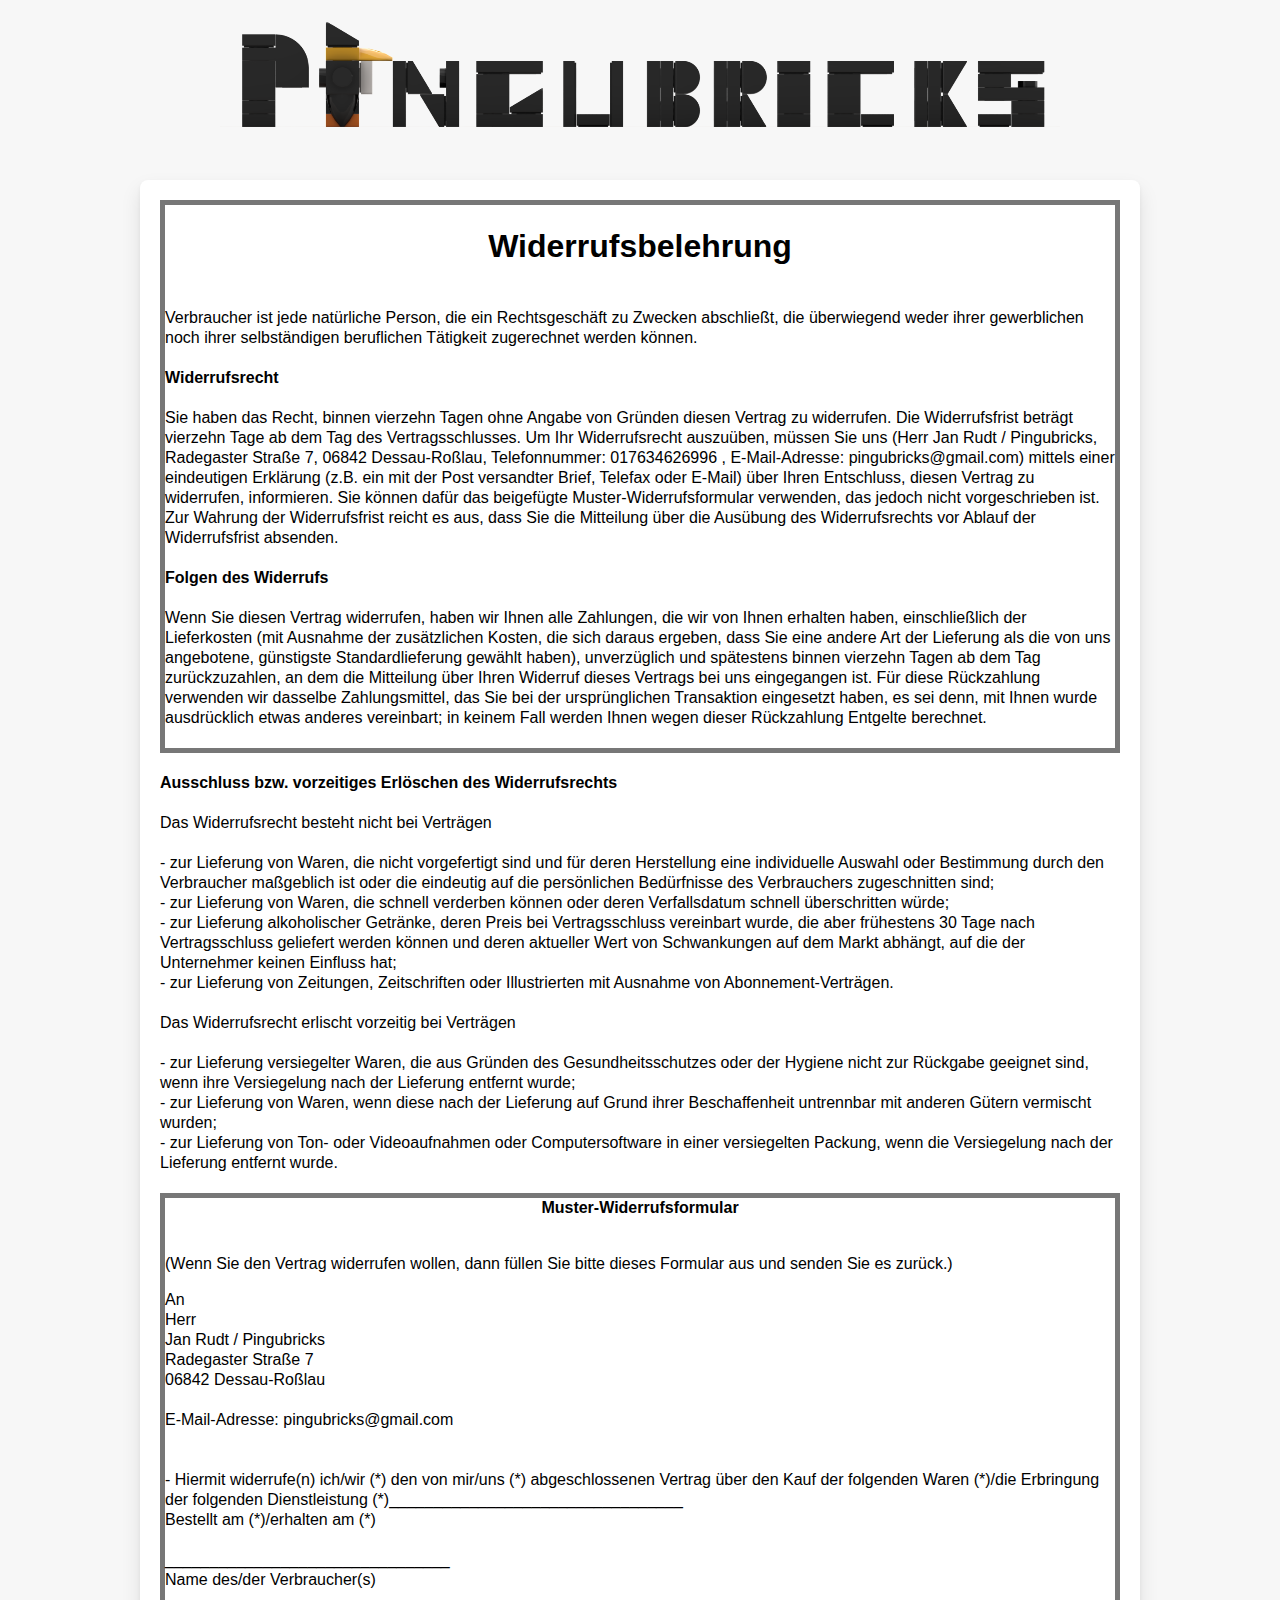
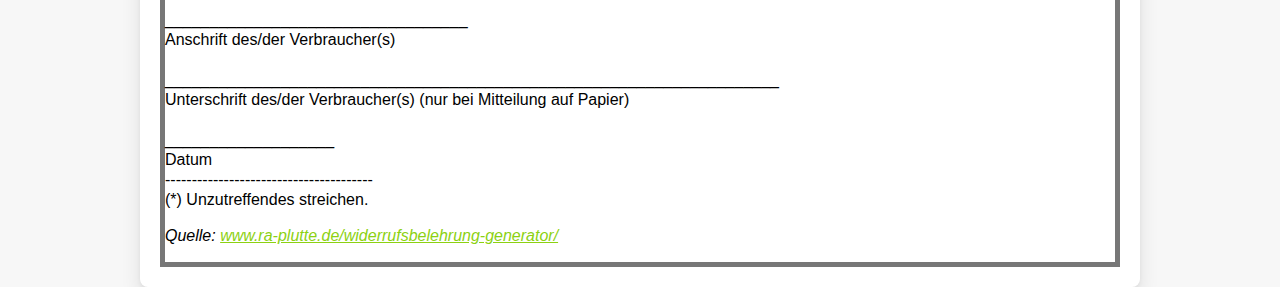
<file: widerruf.html>
<html>
  <head>
    <meta charset="UTF-8" />
    <meta name="viewport" content="width=device-width, initial-scale=1.0" />
    <link rel="icon" type="image/x-icon" href="assets/icon.ico" />
    <meta http-equiv="X-UA-Compatible" content="ie=edge" />
    <title>Privacy Agreement</title>
    <link
      rel="stylesheet"
      type="text/css"
      href="assets/impressum.css"
      media="screen"
    />
  </head>
  <body>
    <a href="/" class="heading"><img src="logo.png" alt="" /></a>
    <div class="card">

<div class="white-box" style="border: 5px solid #777777; padding-bottom:20px;"><div align="center"><h1>Widerrufsbelehrung</h1></div>
<br>Verbraucher ist jede natürliche Person, die ein Rechtsgeschäft zu Zwecken abschließt, die überwiegend weder ihrer gewerblichen noch ihrer selbständigen beruflichen Tätigkeit zugerechnet werden können.<br><br><strong>Widerrufsrecht</strong><br><br>

Sie haben das Recht, binnen vierzehn Tagen ohne Angabe von Gründen diesen Vertrag zu widerrufen. Die Widerrufsfrist beträgt vierzehn Tage ab dem Tag des Vertragsschlusses. Um Ihr Widerrufsrecht auszuüben, müssen Sie uns (Herr Jan Rudt / Pingubricks, Radegaster Straße 7, 06842 Dessau-Roßlau, Telefonnummer: 017634626996 , E-Mail-Adresse: pingubricks@gmail.com) mittels einer eindeutigen Erklärung (z.B. ein mit der Post versandter Brief, Telefax oder E-Mail) über Ihren Entschluss, diesen Vertrag zu widerrufen, informieren. Sie können dafür das beigefügte Muster-Widerrufsformular verwenden, das jedoch nicht vorgeschrieben ist.    Zur Wahrung der Widerrufsfrist reicht es aus, dass Sie die Mitteilung über die Ausübung des Widerrufsrechts vor Ablauf der Widerrufsfrist absenden.<br><br>

<strong>Folgen des Widerrufs</strong><br><br>

Wenn Sie diesen Vertrag widerrufen, haben wir Ihnen alle Zahlungen, die wir von Ihnen erhalten haben, einschließlich der Lieferkosten (mit Ausnahme der zusätzlichen Kosten, die sich daraus ergeben, dass Sie eine andere Art der Lieferung als die von uns angebotene, günstigste Standardlieferung gewählt haben), unverzüglich und spätestens binnen vierzehn Tagen ab dem Tag zurückzuzahlen, an dem die Mitteilung über Ihren Widerruf dieses Vertrags bei uns eingegangen ist. Für diese Rückzahlung verwenden wir dasselbe Zahlungsmittel, das Sie bei der ursprünglichen Transaktion eingesetzt haben, es sei denn, mit Ihnen wurde ausdrücklich etwas anderes vereinbart; in keinem Fall werden Ihnen wegen dieser Rückzahlung Entgelte berechnet.  </div></br><div class="white-box"><strong>Ausschluss bzw. vorzeitiges Erlöschen des Widerrufsrechts</strong><br><br>Das Widerrufsrecht besteht nicht bei Verträgen<br><br>

- zur Lieferung von Waren, die nicht vorgefertigt sind und für deren Herstellung eine individuelle Auswahl oder Bestimmung durch den Verbraucher maßgeblich ist oder die eindeutig auf die persönlichen Bedürfnisse des Verbrauchers zugeschnitten sind;<br>
- zur Lieferung von Waren, die schnell verderben können oder deren Verfallsdatum schnell überschritten würde;<br>
- zur Lieferung alkoholischer Getränke, deren Preis bei Vertragsschluss vereinbart wurde, die aber frühestens 30 Tage nach Vertragsschluss geliefert werden können und deren aktueller Wert von Schwankungen auf dem Markt abhängt, auf die der Unternehmer keinen Einfluss hat;<br>
- zur Lieferung von Zeitungen, Zeitschriften oder Illustrierten mit Ausnahme von Abonnement-Verträgen.<br><br>

Das Widerrufsrecht erlischt vorzeitig bei Verträgen<br><br>

- zur Lieferung versiegelter Waren, die aus Gründen des Gesundheitsschutzes oder der Hygiene nicht zur Rückgabe geeignet sind, wenn ihre Versiegelung nach der Lieferung entfernt wurde;<br>
- zur Lieferung von Waren, wenn diese nach der Lieferung auf Grund ihrer Beschaffenheit untrennbar mit anderen Gütern vermischt wurden;<br>
- zur Lieferung von Ton- oder Videoaufnahmen oder Computersoftware in einer versiegelten Packung, wenn die Versiegelung nach der Lieferung entfernt wurde.</div></br><div class="white-box" style="border: 5px solid #777777;"><div align="center"><strong>Muster-Widerrufsformular</strong></div><br>

<p>(Wenn Sie den Vertrag widerrufen wollen, dann füllen Sie bitte dieses Formular aus und senden Sie es zurück.)</p>An<br>Herr<br> Jan Rudt / Pingubricks<br>Radegaster Straße 7<br>06842 Dessau-Roßlau<br><br>E-Mail-Adresse: pingubricks@gmail.com<br><br>

<br>
- Hiermit widerrufe(n) ich/wir (*) den von mir/uns (*) abgeschlossenen Vertrag über den Kauf der folgenden Waren (*)/die Erbringung der folgenden Dienstleistung (*)_________________________________<br>
Bestellt am (*)/erhalten am (*)<br>
<br>
________________________________<br>
Name des/der Verbraucher(s)<br>
<br>
__________________________________<br>
Anschrift des/der Verbraucher(s)<br>
<br>
_____________________________________________________________________<br>
Unterschrift des/der Verbraucher(s) (nur bei Mitteilung auf Papier)<br>
<br>
___________________<br>
Datum<br>
---------------------------------------<br>
(*) Unzutreffendes streichen.

<p><em>Quelle: <a href="https://www.ra-plutte.de/widerrufsbelehrung-generator/" target="_blank" alt="Widerrufsbelehrung Generator">www.ra-plutte.de/widerrufsbelehrung-generator/</a></em></p></div>

    </div>
  </body>
</html>
</file>
<file: styles.css>
@import url(https://fonts.googleapis.com/css?family=Roboto);

* {
  font-family: Roboto, Helvetica, Arial, sans-serif;
}

body {
  box-sizing: border-box;
  margin: 0;
  background-color: #f7f7f7;
}

a {
  text-decoration: none;
}

.spinner {
  position: absolute;
  display: block;
  top: 50%;
  left: 50%;
  height: 50px;
  width: 50px;
  margin: -25px 0 0 -25px;
  border: 4px rgba(0, 0, 0, 0.25) solid;
  border-top: 4px #2264d1 solid;
  border-right: 4px #2264d1 solid;
  border-bottom: 4px #2264d1 solid;
  border-radius: 50%;
  -webkit-animation: spin3 1s infinite linear;
  animation: spin3 1s infinite linear;
}

@keyframes spin3 {
  from {
    transform: rotate(0deg);
  }
  to {
    transform: rotate(359deg);
  }
}

button {
  outline: none;
}

#center,
.center {
  width: 1310px;
  padding: 16px;
  margin: auto;
  display: flex;
  flex-direction: column;
  align-items: center;
  min-height: 100vh;
  box-sizing: border-box;
}

.card {
  background-color: #fff;
  border-radius: 6px;
  box-shadow: 0px 2px 4px rgba(0, 0, 0, 0.05);
  padding: 16px;
  width: 100%;
  box-sizing: border-box;
}

@media only screen and (max-width: 1310px) {
  #center,
  .center {
    margin-left: 0px;
    width: 100%;
  }
}
</file>
<file: packages/test/src/runner/browser/static/host.css>
/* Copyright (c) 2015, the Dart project authors.  Please see the AUTHORS file
 * for details. All rights reserved. Use of this source code is governed by a
 * BSD-style license that can be found in the LICENSE file. */

iframe {
  /* We would use display: none here, but then Firefox fails to properly compute
   * styles. See #274 */
  visibility: hidden;
  width: 1024px;
  height: 768px;
}

#play {
  display: none;
  cursor: pointer;
}

#dark {
  display: none;
}

.paused #play {
  display: block;
  z-index: 1;
}

.paused #dark {
  display: block;
  position: absolute;
  width: 100%;
  height: 100%;
  top: 0;
  right: 0;
  background-color: rgba(0, 0, 0, 0.5);
}

.paused #right-flank, .paused #right-ear, .paused #right-paw,
.paused #left-flank,  .paused #left-ear,  .paused #left-paw {
  -webkit-animation-play-state: paused;
          animation-play-state: paused;
}

.debug body {
  margin: 0;
  padding: 0;
}

.debug iframe {
  visibility: visible;
  border: none;
  position: absolute;
  top: 0;
  left: 0;
  width: 100%;
  height: 100%;
}

/* Compiled output from
 * http://codepen.io/mknadler/pen/11b75cb014a3c382f54abf527655af21. */

svg {
  position: absolute;
  margin: auto;
  left: 0;
  right: 0;
  bottom: 0;
  top: 0;
}

#right-flank {
  fill: #0074C1;
  stroke-color: #0074C1;
  -webkit-animation: right-flank 8s ease infinite alternate;
          animation: right-flank 8s ease infinite alternate;
}

#right-ear {
  fill: #00B5AB;
  stroke-color: #00B5AB;
  -webkit-animation: right-ear 8s ease-in infinite alternate;
          animation: right-ear 8s ease-in infinite alternate;
}

#right-paw {
  fill: #00A6E4;
  stroke-color: #00A6E4;
  -webkit-animation: right-paw 8s ease-out infinite alternate;
          animation: right-paw 8s ease-out infinite alternate;
}

#left-flank {
  fill: #00B5AB;
  stroke-color: #00B5AB;
  -webkit-animation: left-flank 8s ease-in-out infinite alternate;
          animation: left-flank 8s ease-in-out infinite alternate;
}

#left-ear {
  fill: #0074C1;
  stroke-color: #0074C1;
  -webkit-animation: left-ear 8s linear infinite alternate;
          animation: left-ear 8s linear infinite alternate;
}

#left-paw {
  fill: #41C1BC;
  stroke-color: #41C1BC;
  -webkit-animation: left-paw 8s ease infinite alternate;
          animation: left-paw 8s ease infinite alternate;
}

@-webkit-keyframes left-ear {
  20% {
    -webkit-transform: translate(250px, 150px) rotateY(180deg) scale(0.6);
            transform: translate(250px, 150px) rotateY(180deg) scale(0.6);
    fill: #00A6E4;
  }
  50% {
    -webkit-transform: translate(100px, 75px) rotateY(80deg) scale(1.1);
            transform: translate(100px, 75px) rotateY(80deg) scale(1.1);
    fill: #41C1BC;
  }
  80% {
    -webkit-transform: translate(0px, 0px) scale(1);
            transform: translate(0px, 0px) scale(1);
    fill: #0074C1;
  }
}

@keyframes left-ear {
  20% {
    -webkit-transform: translate(250px, 150px) rotateY(180deg) scale(0.6);
            transform: translate(250px, 150px) rotateY(180deg) scale(0.6);
    fill: #00A6E4;
  }
  50% {
    -webkit-transform: translate(100px, 75px) rotateY(80deg) scale(1.1);
            transform: translate(100px, 75px) rotateY(80deg) scale(1.1);
    fill: #41C1BC;
  }
  80% {
    -webkit-transform: translate(0px, 0px) scale(1);
            transform: translate(0px, 0px) scale(1);
    fill: #0074C1;
  }
}
@-webkit-keyframes right-ear {
  20% {
    -webkit-transform: translate(200px, 250px) rotateX(180deg) scale(0.6);
            transform: translate(200px, 250px) rotateX(180deg) scale(0.6);
    fill: #41C1BC;
  }
  50% {
    -webkit-transform: translate(75px, 100px) rotateX(80deg) scale(1.1);
            transform: translate(75px, 100px) rotateX(80deg) scale(1.1);
    fill: #00A6E4;
  }
  80% {
    -webkit-transform: translate(0px, 0px) scale(1);
            transform: translate(0px, 0px) scale(1);
    fill: #00B5AB;
  }
}
@keyframes right-ear {
  20% {
    -webkit-transform: translate(200px, 250px) rotateX(180deg) scale(0.6);
            transform: translate(200px, 250px) rotateX(180deg) scale(0.6);
    fill: #41C1BC;
  }
  50% {
    -webkit-transform: translate(75px, 100px) rotateX(80deg) scale(1.1);
            transform: translate(75px, 100px) rotateX(80deg) scale(1.1);
    fill: #00A6E4;
  }
  80% {
    -webkit-transform: translate(0px, 0px) scale(1);
            transform: translate(0px, 0px) scale(1);
    fill: #00B5AB;
  }
}
@-webkit-keyframes left-paw {
  20% {
    -webkit-transform: translate(200px, 200px) rotate3d(-1, 0, 0.5, 60deg) scale(0.6);
            transform: translate(200px, 200px) rotate3d(-1, 0, 0.5, 60deg) scale(0.6);
    fill: #00B5AB;
  }
  50% {
    -webkit-transform: translate(150px, 250px) rotate3d(-1, 0, 0.5, 90deg) scale(0.6);
            transform: translate(150px, 250px) rotate3d(-1, 0, 0.5, 90deg) scale(0.6);
    fill: #00B5AB;
  }
  80% {
    -webkit-transform: translate(0px, 0px) scale(1);
            transform: translate(0px, 0px) scale(1);
    fill: #41C1BC;
  }
}
@keyframes left-paw {
  20% {
    -webkit-transform: translate(200px, 200px) rotate3d(-1, 0, 0.5, 60deg) scale(0.6);
            transform: translate(200px, 200px) rotate3d(-1, 0, 0.5, 60deg) scale(0.6);
    fill: #00B5AB;
  }
  50% {
    -webkit-transform: translate(150px, 250px) rotate3d(-1, 0, 0.5, 90deg) scale(0.6);
            transform: translate(150px, 250px) rotate3d(-1, 0, 0.5, 90deg) scale(0.6);
    fill: #00B5AB;
  }
  80% {
    -webkit-transform: translate(0px, 0px) scale(1);
            transform: translate(0px, 0px) scale(1);
    fill: #41C1BC;
  }
}
@-webkit-keyframes right-paw {
  20% {
    -webkit-transform: translate(200px, 200px) rotate3d(-1, 0, 0.5, -60deg) scale(0.6);
            transform: translate(200px, 200px) rotate3d(-1, 0, 0.5, -60deg) scale(0.6);
    fill: #41C1BC;
  }
  50% {
    -webkit-transform: translate(100px, 250px) rotate3d(-1, 0, 0.5, -90deg) scale(0.6);
            transform: translate(100px, 250px) rotate3d(-1, 0, 0.5, -90deg) scale(0.6);
    fill: #41C1BC;
  }
  80% {
    -webkit-transform: translate(0px, 0px) scale(1);
            transform: translate(0px, 0px) scale(1);
    fill: #00A6E4;
  }
}
@keyframes right-paw {
  20% {
    -webkit-transform: translate(200px, 200px) rotate3d(-1, 0, 0.5, -60deg) scale(0.6);
            transform: translate(200px, 200px) rotate3d(-1, 0, 0.5, -60deg) scale(0.6);
    fill: #41C1BC;
  }
  50% {
    -webkit-transform: translate(100px, 250px) rotate3d(-1, 0, 0.5, -90deg) scale(0.6);
            transform: translate(100px, 250px) rotate3d(-1, 0, 0.5, -90deg) scale(0.6);
    fill: #41C1BC;
  }
  80% {
    -webkit-transform: translate(0px, 0px) scale(1);
            transform: translate(0px, 0px) scale(1);
    fill: #00A6E4;
  }
}
@-webkit-keyframes left-flank {
  20% {
    -webkit-transform: translate(0px, 100px) scale(0.6);
            transform: translate(0px, 100px) scale(0.6);
    fill: #00A6E4;
  }
  50% {
    -webkit-transform: translate(0px, 100px) scale(0.4);
            transform: translate(0px, 100px) scale(0.4);
    fill: #00A6E4;
  }
  80% {
    -webkit-transform: translate(0px, 0px) scale(1);
            transform: translate(0px, 0px) scale(1);
    fill: #00B5AB;
  }
}
@keyframes left-flank {
  20% {
    -webkit-transform: translate(0px, 100px) scale(0.6);
            transform: translate(0px, 100px) scale(0.6);
    fill: #00A6E4;
  }
  50% {
    -webkit-transform: translate(0px, 100px) scale(0.4);
            transform: translate(0px, 100px) scale(0.4);
    fill: #00A6E4;
  }
  80% {
    -webkit-transform: translate(0px, 0px) scale(1);
            transform: translate(0px, 0px) scale(1);
    fill: #00B5AB;
  }
}
@-webkit-keyframes right-flank {
  20% {
    -webkit-transform: translate(100px, -25px) scale(0.6);
            transform: translate(100px, -25px) scale(0.6);
    fill: #41C1BC;
  }
  50% {
    -webkit-transform: translate(110px, 0px) scale(0.4);
            transform: translate(110px, 0px) scale(0.4);
    fill: #00A6E4;
  }
  80% {
    -webkit-transform: translate(0px, 0px) scale(1);
            transform: translate(0px, 0px) scale(1);
    fill: #0074C1;
  }
}
@keyframes right-flank {
  20% {
    -webkit-transform: translate(100px, -25px) scale(0.6);
            transform: translate(100px, -25px) scale(0.6);
    fill: #41C1BC;
  }
  50% {
    -webkit-transform: translate(110px, 0px) scale(0.4);
            transform: translate(110px, 0px) scale(0.4);
    fill: #00A6E4;
  }
  80% {
    -webkit-transform: translate(0px, 0px) scale(1);
            transform: translate(0px, 0px) scale(1);
    fill: #0074C1;
  }
}
</file>
<file: assets/impressum.css>
html,
body {
  font-family: "Segoe UI", Roboto, "Helvetica Neue", Arial, sans-serif;
  margin: 0;
  padding: 0;
  background-color: #f7f7f7;
}
.card {
  padding: 1.25rem;
  font-size: 1rem;
  line-height: 1.25;
  background: #fff;
  color: #000;
  margin-bottom: 1.5rem;
  border-radius: 0.5rem;
  box-shadow: 0px 10px 20px rgba(0, 0, 0, 0.1), 0px 2px 4px rgba(0, 0, 0, 0.05);
  font-weight: 400;
  border: 0 solid #ededf0;
  min-height: 70vh;
  width: 960px;
  position: absolute;
  left: 50%;
  transform: translateX(-50%);
  top: 20vh;
}
.heading {
  position: absolute;
  left: 50%;
  transform: translateX(-50%);
  top: 2vh;
}
.heading h2 {
  top: calc(64px - 3rem);
  position: absolute;
  left: 50%;
  transform: translateX(-50%);
  text-align: center;
  font-size: 2rem;
}
table {
  color: white;
}
table th {
  padding: 0.6rem 0;
  text-align: left;
  font-size: 1.1rem;
}
h1 {
  text-align: center;
}
a {
  color: rgb(140, 209, 18);
}
@media only screen and (max-width: 960px) {
  .card {
    width: 96%;
  }
  .heading {
    width: 100%;
  }
  .heading h2 {
    top: -30px;
    left: calc(50% + 64px);
  }
}
</file>
